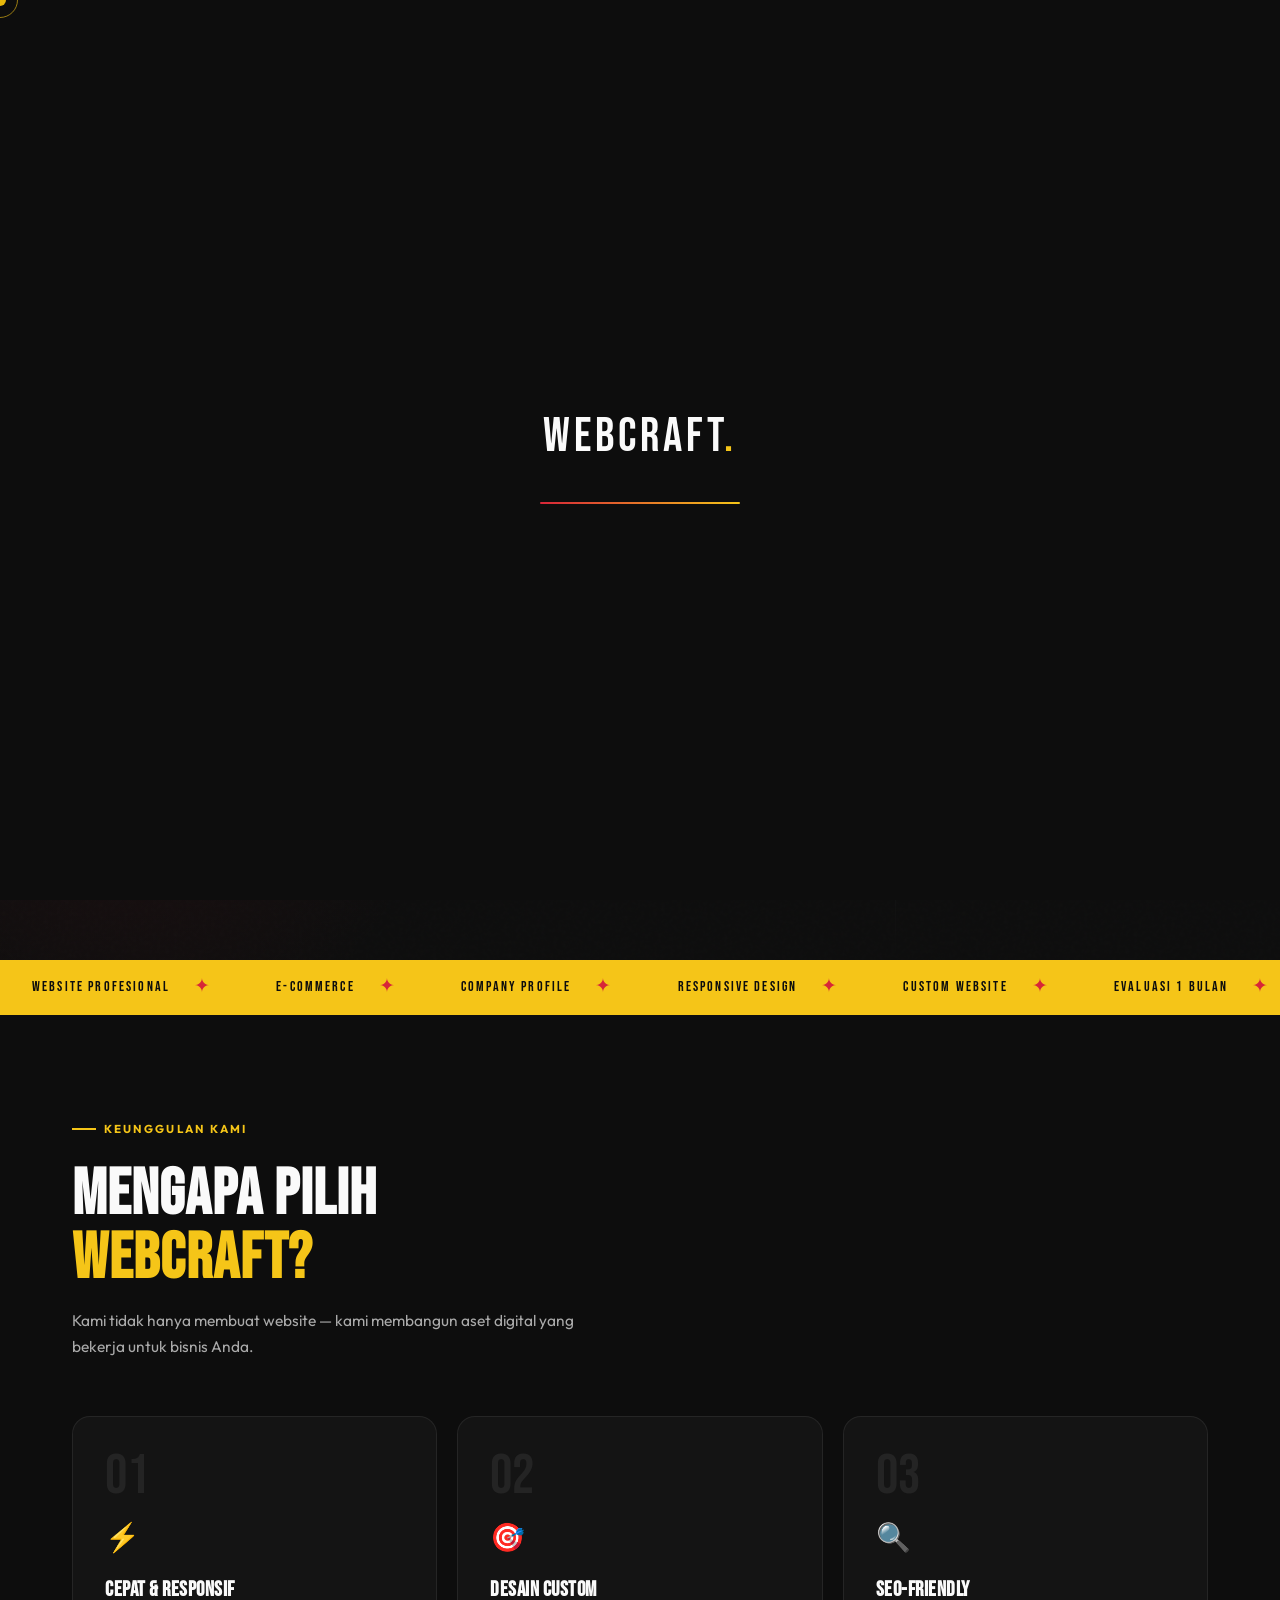
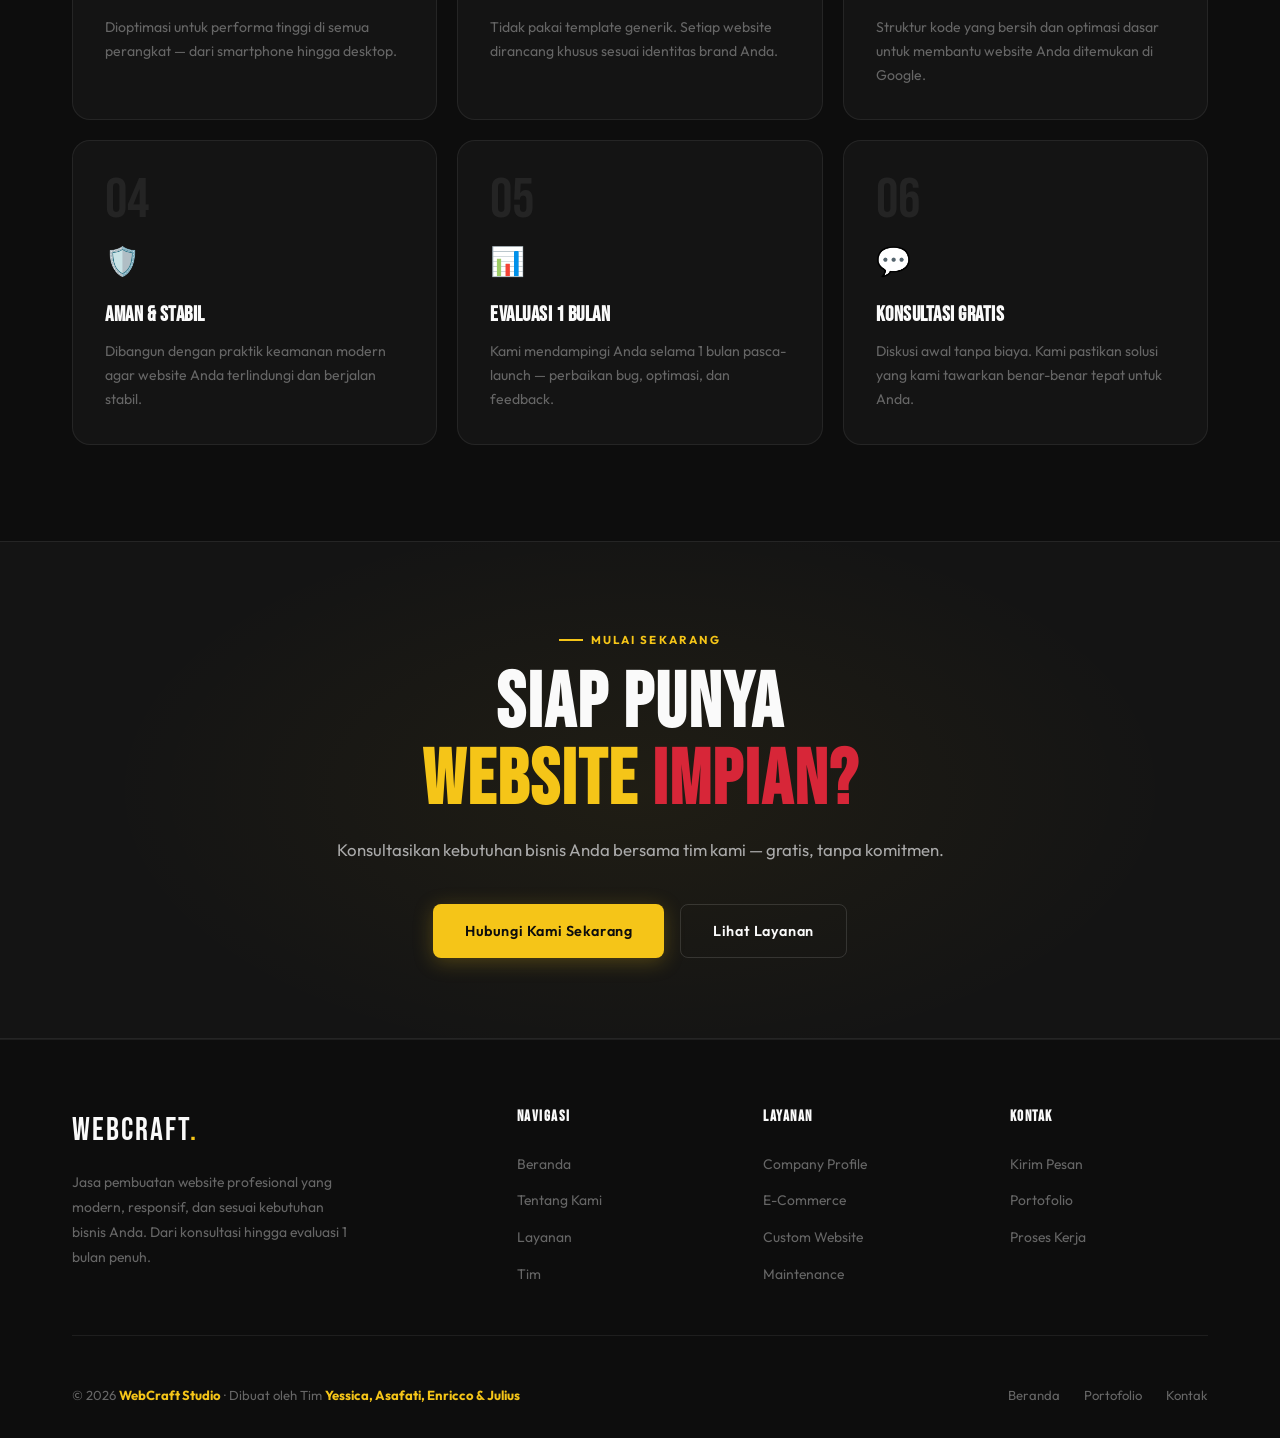
<file: index.html>
<!DOCTYPE html>
<html lang="id">
<head>
  <meta charset="UTF-8" />
  <meta name="viewport" content="width=device-width, initial-scale=1.0" />
  <meta name="description" content="WebCraft Studio – Jasa pembuatan website profesional: company profile, e-commerce, dan custom website untuk bisnis Anda." />
  <meta property="og:title" content="WebCraft Studio – Jasa Pembuatan Website Profesional" />
  <meta property="og:description" content="Website modern, responsif, dan sesuai kebutuhan bisnis Anda." />
  <title>WebCraft Studio – Jasa Pembuatan Website Profesional</title>
  <link rel="stylesheet" href="assets/css/style.css" />
  <link rel="preconnect" href="https://fonts.googleapis.com" />
  <link rel="preconnect" href="https://fonts.gstatic.com" crossorigin />
  <link href="https://fonts.googleapis.com/css2?family=Bebas+Neue&family=Outfit:wght@300;400;500;600;700&display=swap" rel="stylesheet" />
</head>
<body>

  <!-- ELEMENTS -->
  <div id="cursor"></div>
  <div id="cursor-ring"></div>
  <div id="progress-bar"></div>

  <!-- LOADER -->
  <div id="loader">
    <div class="loader-logo">WebCraft<span>.</span></div>
    <div class="loader-bar"><div class="loader-fill"></div></div>
  </div>

  <!-- BACK TO TOP -->
  <button id="back-to-top" aria-label="Kembali ke atas">↑</button>

  <!-- NAVBAR -->
  <nav class="navbar" id="navbar">
    <div class="nav-inner">
      <a href="index.html" class="nav-logo">WebCraft<span>.</span></a>
      <ul class="nav-menu">
        <li><a href="index.html" class="active">Beranda</a></li>
        <li><a href="about.html">Tentang</a></li>
        <li><a href="services.html">Layanan</a></li>
        <li><a href="portfolio.html">Portofolio</a></li>
        <li><a href="process.html">Proses</a></li>
        <li><a href="team.html">Tim</a></li>
        <li><a href="contact.html" class="nav-cta-btn">Hubungi Kami</a></li>
      </ul>
      <button class="hamburger" id="hamburger" aria-label="Menu"><span></span><span></span><span></span></button>
    </div>
  </nav>

  <!-- MOBILE NAV -->
  <div class="mobile-nav" id="mobileNav">
    <a href="index.html">Beranda</a>
    <a href="about.html">Tentang</a>
    <a href="services.html">Layanan</a>
    <a href="portfolio.html">Portofolio</a>
    <a href="process.html">Proses</a>
    <a href="team.html">Tim</a>
    <a href="contact.html">Hubungi Kami</a>
  </div>

  <!-- HERO -->
  <section class="hero">
    <div class="hero-bg">
      <div class="hero-bg-noise"></div>
      <div class="hero-bg-grad"></div>
      <div class="hero-bg-line"></div>
    </div>
    <div class="hero-inner">
      <div class="hero-content">
        <div class="hero-eyebrow">
          <span class="hero-eyebrow-dot"></span>
          Website Profesional & Modern
        </div>
        <h1 class="hero-title">
          JASA<br/>
          <span class="line-red">PEMBUATAN</span>
          <span class="line-gold">WEBSITE</span>
        </h1>
        <p class="hero-desc">
          Kami menyediakan layanan pembuatan website <strong>company profile</strong> dan <strong>e-commerce</strong>
          yang modern, responsif, dan dirancang sesuai kebutuhan bisnis Anda — dari konsultasi hingga evaluasi.
        </p>
        <div class="hero-btns">
          <a href="portfolio.html" class="btn btn-gold">Lihat Portofolio</a>
          <a href="contact.html" class="btn btn-outline">Konsultasi Gratis →</a>
        </div>
        <div class="hero-stats">
          <div>
            <div class="hero-stat-num"><span data-count="10">0</span>+</div>
            <div class="hero-stat-label">Proyek Selesai</div>
          </div>
          <div>
            <div class="hero-stat-num"><span data-count="100">0</span>%</div>
            <div class="hero-stat-label">Klien Puas</div>
          </div>
          <div>
            <div class="hero-stat-num">1</div>
            <div class="hero-stat-label">Bulan Evaluasi</div>
          </div>
        </div>
      </div>

      <div class="hero-visual">
        <div class="hero-vis-card">
          <div class="hvc-header">
            <div class="hvc-dots">
              <div class="hvc-dot"></div><div class="hvc-dot"></div><div class="hvc-dot"></div>
            </div>
            <div class="hvc-tag">LIVE PREVIEW</div>
          </div>
          <div class="hvc-lines">
            <div class="hvc-line"></div>
            <div class="hvc-line"></div>
            <div class="hvc-line"></div>
          </div>
          <div class="hvc-grid">
            <div class="hvc-box"></div>
            <div class="hvc-box"></div>
            <div class="hvc-box"></div>
          </div>
          <div class="hvc-btn-mock"></div>
        </div>
        <div class="hero-floating-badge">🔴 E-Commerce Ready</div>
        <div class="hero-floating-badge-2">⚡ Fast & Responsive</div>
      </div>
    </div>
  </section>

  <!-- TICKER -->
  <div class="ticker-wrap">
    <div class="ticker-inner">
      <span class="ticker-item">WEBSITE PROFESIONAL <span class="ticker-sep">✦</span></span>
      <span class="ticker-item">E-COMMERCE <span class="ticker-sep">✦</span></span>
      <span class="ticker-item">COMPANY PROFILE <span class="ticker-sep">✦</span></span>
      <span class="ticker-item">RESPONSIVE DESIGN <span class="ticker-sep">✦</span></span>
      <span class="ticker-item">CUSTOM WEBSITE <span class="ticker-sep">✦</span></span>
      <span class="ticker-item">EVALUASI 1 BULAN <span class="ticker-sep">✦</span></span>
      <span class="ticker-item">WEBCRAFT STUDIO <span class="ticker-sep">✦</span></span>
    </div>
  </div>

  <!-- FEATURES -->
  <section class="section">
    <div class="container">
      <div class="section-head reveal">
        <div class="section-label">Keunggulan Kami</div>
        <h2>Mengapa Pilih<br/><span class="accent-gold">WebCraft?</span></h2>
        <p>Kami tidak hanya membuat website — kami membangun aset digital yang bekerja untuk bisnis Anda.</p>
      </div>
      <div class="features-grid">
        <div class="feature-card reveal">
          <div class="feature-num">01</div>
          <div class="feature-icon">⚡</div>
          <h3>Cepat & Responsif</h3>
          <p>Dioptimasi untuk performa tinggi di semua perangkat — dari smartphone hingga desktop.</p>
        </div>
        <div class="feature-card reveal">
          <div class="feature-num">02</div>
          <div class="feature-icon">🎯</div>
          <h3>Desain Custom</h3>
          <p>Tidak pakai template generik. Setiap website dirancang khusus sesuai identitas brand Anda.</p>
        </div>
        <div class="feature-card reveal">
          <div class="feature-num">03</div>
          <div class="feature-icon">🔍</div>
          <h3>SEO-Friendly</h3>
          <p>Struktur kode yang bersih dan optimasi dasar untuk membantu website Anda ditemukan di Google.</p>
        </div>
        <div class="feature-card reveal">
          <div class="feature-num">04</div>
          <div class="feature-icon">🛡️</div>
          <h3>Aman & Stabil</h3>
          <p>Dibangun dengan praktik keamanan modern agar website Anda terlindungi dan berjalan stabil.</p>
        </div>
        <div class="feature-card reveal">
          <div class="feature-num">05</div>
          <div class="feature-icon">📊</div>
          <h3>Evaluasi 1 Bulan</h3>
          <p>Kami mendampingi Anda selama 1 bulan pasca-launch — perbaikan bug, optimasi, dan feedback.</p>
        </div>
        <div class="feature-card reveal">
          <div class="feature-num">06</div>
          <div class="feature-icon">💬</div>
          <h3>Konsultasi Gratis</h3>
          <p>Diskusi awal tanpa biaya. Kami pastikan solusi yang kami tawarkan benar-benar tepat untuk Anda.</p>
        </div>
      </div>
    </div>
  </section>

  <!-- CTA -->
  <section class="cta-section">
    <div class="container">
      <div class="cta-inner">
        <div class="section-label" style="justify-content:center;">Mulai Sekarang</div>
        <h2>SIAP PUNYA<br/><span class="accent-gold">WEBSITE</span> <span class="accent-red">IMPIAN?</span></h2>
        <p>Konsultasikan kebutuhan bisnis Anda bersama tim kami — gratis, tanpa komitmen.</p>
        <div class="cta-btns">
          <a href="contact.html" class="btn btn-gold">Hubungi Kami Sekarang</a>
          <a href="services.html" class="btn btn-outline">Lihat Layanan</a>
        </div>
      </div>
    </div>
  </section>

  <!-- FOOTER -->
  <footer class="footer">
    <div class="container">
      <div class="footer-grid">
        <div class="footer-brand">
          <div class="footer-brand-logo">WebCraft<span>.</span></div>
          <p>Jasa pembuatan website profesional yang modern, responsif, dan sesuai kebutuhan bisnis Anda. Dari konsultasi hingga evaluasi 1 bulan penuh.</p>
        </div>
        <div class="footer-col">
          <h4>Navigasi</h4>
          <ul>
            <li><a href="index.html">Beranda</a></li>
            <li><a href="about.html">Tentang Kami</a></li>
            <li><a href="services.html">Layanan</a></li>
            <li><a href="team.html">Tim</a></li>
          </ul>
        </div>
        <div class="footer-col">
          <h4>Layanan</h4>
          <ul>
            <li><a href="services.html">Company Profile</a></li>
            <li><a href="services.html">E-Commerce</a></li>
            <li><a href="services.html">Custom Website</a></li>
            <li><a href="services.html">Maintenance</a></li>
          </ul>
        </div>
        <div class="footer-col">
          <h4>Kontak</h4>
          <ul>
            <li><a href="contact.html">Kirim Pesan</a></li>
            <li><a href="portfolio.html">Portofolio</a></li>
            <li><a href="process.html">Proses Kerja</a></li>
          </ul>
        </div>
      </div>
      <div class="footer-bottom">
        <p>© 2026 <strong>WebCraft Studio</strong> · Dibuat oleh Tim <strong>Yessica, Asafati, Enricco & Julius</strong></p>
        <div class="footer-bottom-links">
          <a href="index.html">Beranda</a>
          <a href="portfolio.html">Portofolio</a>
          <a href="contact.html">Kontak</a>
        </div>
      </div>
    </div>
  </footer>

  <script src="assets/js/script.js"></script>
</body>
</html>
</file>
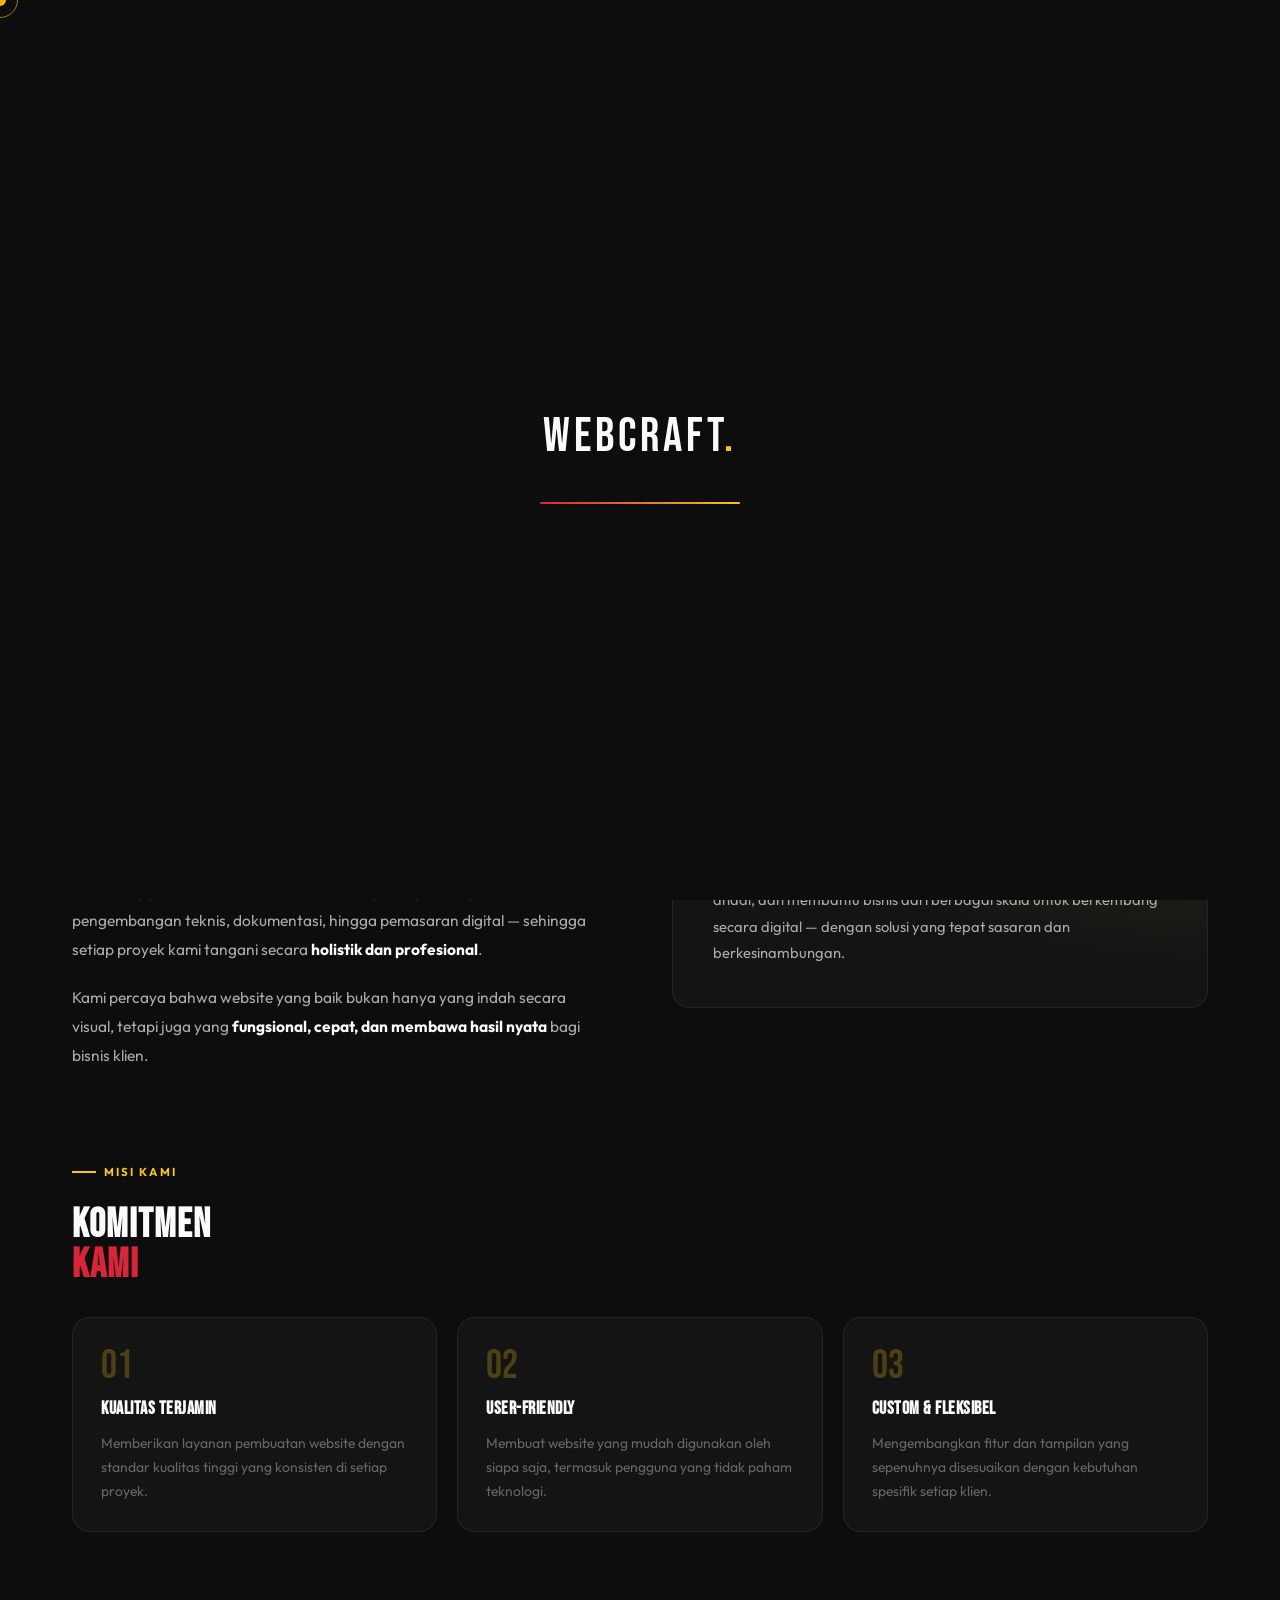
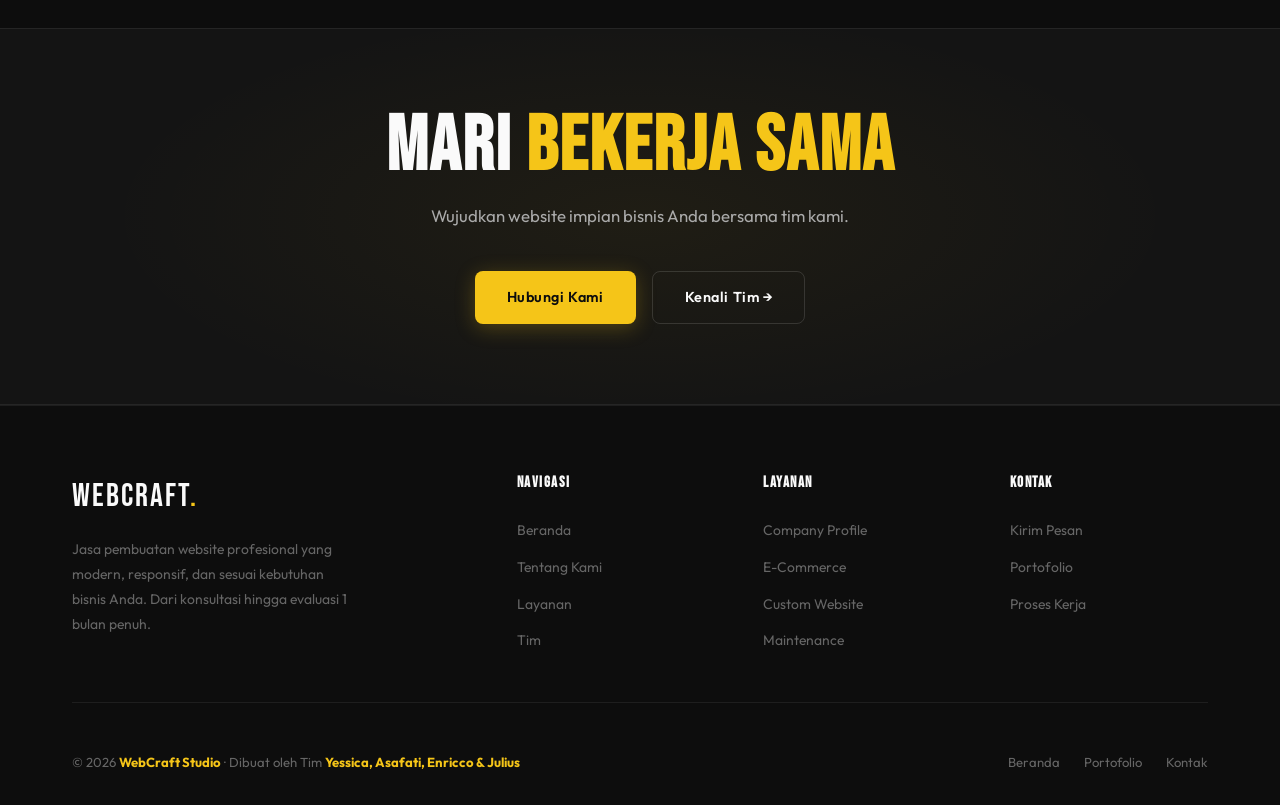
<file: about.html>
<!DOCTYPE html>
<html lang="id">
<head>
  <meta charset="UTF-8" />
  <meta name="viewport" content="width=device-width, initial-scale=1.0" />
  <meta name="description" content="Kenali tim WebCraft Studio dan visi misi kami dalam membangun website profesional." />
  <title>Tentang Kami – WebCraft Studio</title>
  <link rel="stylesheet" href="assets/css/style.css" />
  <link rel="preconnect" href="https://fonts.googleapis.com" />
  <link rel="preconnect" href="https://fonts.gstatic.com" crossorigin />
  <link href="https://fonts.googleapis.com/css2?family=Bebas+Neue&family=Outfit:wght@300;400;500;600;700&display=swap" rel="stylesheet" />
</head>
<body>
  <!-- ELEMENTS -->
  <div id="cursor"></div>
  <div id="cursor-ring"></div>
  <div id="progress-bar"></div>
  <!-- LOADER -->
  <div id="loader">
    <div class="loader-logo">WebCraft<span>.</span></div>
    <div class="loader-bar"><div class="loader-fill"></div></div>
  </div>
  <!-- BACK TO TOP -->
  <button id="back-to-top" aria-label="Kembali ke atas">↑</button>
  <!-- NAVBAR -->
  <nav class="navbar" id="navbar">
    <div class="nav-inner">
      <a href="index.html" class="nav-logo">WebCraft<span>.</span></a>
      <ul class="nav-menu">
        <li><a href="index.html" >Beranda</a></li>
        <li><a href="about.html" class="active">Tentang</a></li>
        <li><a href="services.html" >Layanan</a></li>
        <li><a href="portfolio.html" >Portofolio</a></li>
        <li><a href="process.html" >Proses</a></li>
        <li><a href="team.html" >Tim</a></li>
        <li><a href="contact.html" class="nav-cta-btn ">Hubungi Kami</a></li>
      </ul>
      <button class="hamburger" id="hamburger" aria-label="Menu"><span></span><span></span><span></span></button>
    </div>
  </nav>
  <!-- MOBILE NAV -->
  <div class="mobile-nav" id="mobileNav">
    <a href="index.html">Beranda</a>
    <a href="about.html">Tentang</a>
    <a href="services.html">Layanan</a>
    <a href="portfolio.html">Portofolio</a>
    <a href="process.html">Proses</a>
    <a href="team.html">Tim</a>
    <a href="contact.html">Hubungi Kami</a>
  </div>

  <section class="page-hero">
    <div class="container">
      <div class="page-hero-inner reveal">
        <div class="section-label">Tentang Kami</div>
        <h1>TIM DI BALIK<br/><span class="accent-gold">WEBCRAFT</span></h1>
        <p>Kami adalah tim pengembang website yang fokus pada pembuatan website sederhana hingga menengah — khususnya e-commerce — dengan dedikasi penuh di setiap proyeknya.</p>
      </div>
    </div>
  </section>

  <section class="section">
    <div class="container">
      <div class="about-grid">
        <div class="about-text reveal-left">
          <div class="section-label">Latar Belakang</div>
          <h2 style="font-family:var(--font-display);font-size:2.5rem;letter-spacing:1px;line-height:1;margin-bottom:1.5rem;">SIAPA<br/><span class="accent-gold">KAMI?</span></h2>
          <p>Website ini lahir sebagai bagian dari <strong>proyek pengembangan sistem e-commerce</strong> yang kami kerjakan bersama. Kami memahami betapa pentingnya kehadiran digital bagi bisnis modern.</p>
          <p>Setiap anggota tim membawa keahlian yang saling melengkapi — dari pengembangan teknis, dokumentasi, hingga pemasaran digital — sehingga setiap proyek kami tangani secara <strong>holistik dan profesional</strong>.</p>
          <p>Kami percaya bahwa website yang baik bukan hanya yang indah secara visual, tetapi juga yang <strong>fungsional, cepat, dan membawa hasil nyata</strong> bagi bisnis klien.</p>
        </div>
        <div class="vision-box reveal-right">
          <div class="section-label">Visi</div>
          <h3>MENJADI MITRA DIGITAL TERPERCAYA</h3>
          <p>Kami berkomitmen menjadi penyedia jasa website yang kreatif, andal, dan membantu bisnis dari berbagai skala untuk berkembang secara digital — dengan solusi yang tepat sasaran dan berkesinambungan.</p>
        </div>
      </div>

      <div class="section-head reveal" style="margin-bottom:2rem;">
        <div class="section-label">Misi Kami</div>
        <h2 style="font-family:var(--font-display);font-size:2.5rem;letter-spacing:1px;line-height:1;">KOMITMEN<br/><span class="accent-red">KAMI</span></h2>
      </div>
      <div class="mission-grid">
        <div class="mission-card reveal">
          <div class="mission-num">01</div>
          <h3>KUALITAS TERJAMIN</h3>
          <p>Memberikan layanan pembuatan website dengan standar kualitas tinggi yang konsisten di setiap proyek.</p>
        </div>
        <div class="mission-card reveal">
          <div class="mission-num">02</div>
          <h3>USER-FRIENDLY</h3>
          <p>Membuat website yang mudah digunakan oleh siapa saja, termasuk pengguna yang tidak paham teknologi.</p>
        </div>
        <div class="mission-card reveal">
          <div class="mission-num">03</div>
          <h3>CUSTOM & FLEKSIBEL</h3>
          <p>Mengembangkan fitur dan tampilan yang sepenuhnya disesuaikan dengan kebutuhan spesifik setiap klien.</p>
        </div>
      </div>
    </div>
  </section>

  <section class="cta-section">
    <div class="container">
      <div class="cta-inner">
        <h2>MARI <span class="accent-gold">BEKERJA SAMA</span></h2>
        <p>Wujudkan website impian bisnis Anda bersama tim kami.</p>
        <div class="cta-btns">
          <a href="contact.html" class="btn btn-gold">Hubungi Kami</a>
          <a href="team.html" class="btn btn-outline">Kenali Tim →</a>
        </div>
      </div>
    </div>
  </section>

  <footer class="footer">
    <div class="container">
      <div class="footer-grid">
        <div class="footer-brand">
          <div class="footer-brand-logo">WebCraft<span>.</span></div>
          <p>Jasa pembuatan website profesional yang modern, responsif, dan sesuai kebutuhan bisnis Anda. Dari konsultasi hingga evaluasi 1 bulan penuh.</p>
        </div>
        <div class="footer-col">
          <h4>Navigasi</h4>
          <ul>
            <li><a href="index.html">Beranda</a></li>
            <li><a href="about.html">Tentang Kami</a></li>
            <li><a href="services.html">Layanan</a></li>
            <li><a href="team.html">Tim</a></li>
          </ul>
        </div>
        <div class="footer-col">
          <h4>Layanan</h4>
          <ul>
            <li><a href="services.html">Company Profile</a></li>
            <li><a href="services.html">E-Commerce</a></li>
            <li><a href="services.html">Custom Website</a></li>
            <li><a href="services.html">Maintenance</a></li>
          </ul>
        </div>
        <div class="footer-col">
          <h4>Kontak</h4>
          <ul>
            <li><a href="contact.html">Kirim Pesan</a></li>
            <li><a href="portfolio.html">Portofolio</a></li>
            <li><a href="process.html">Proses Kerja</a></li>
          </ul>
        </div>
      </div>
      <div class="footer-bottom">
        <p>© 2026 <strong>WebCraft Studio</strong> · Dibuat oleh Tim <strong>Yessica, Asafati, Enricco &amp; Julius</strong></p>
        <div class="footer-bottom-links">
          <a href="index.html">Beranda</a>
          <a href="portfolio.html">Portofolio</a>
          <a href="contact.html">Kontak</a>
        </div>
      </div>
    </div>
  </footer>
  <script src="assets/js/script.js"></script>
</body>
</html>
</file>
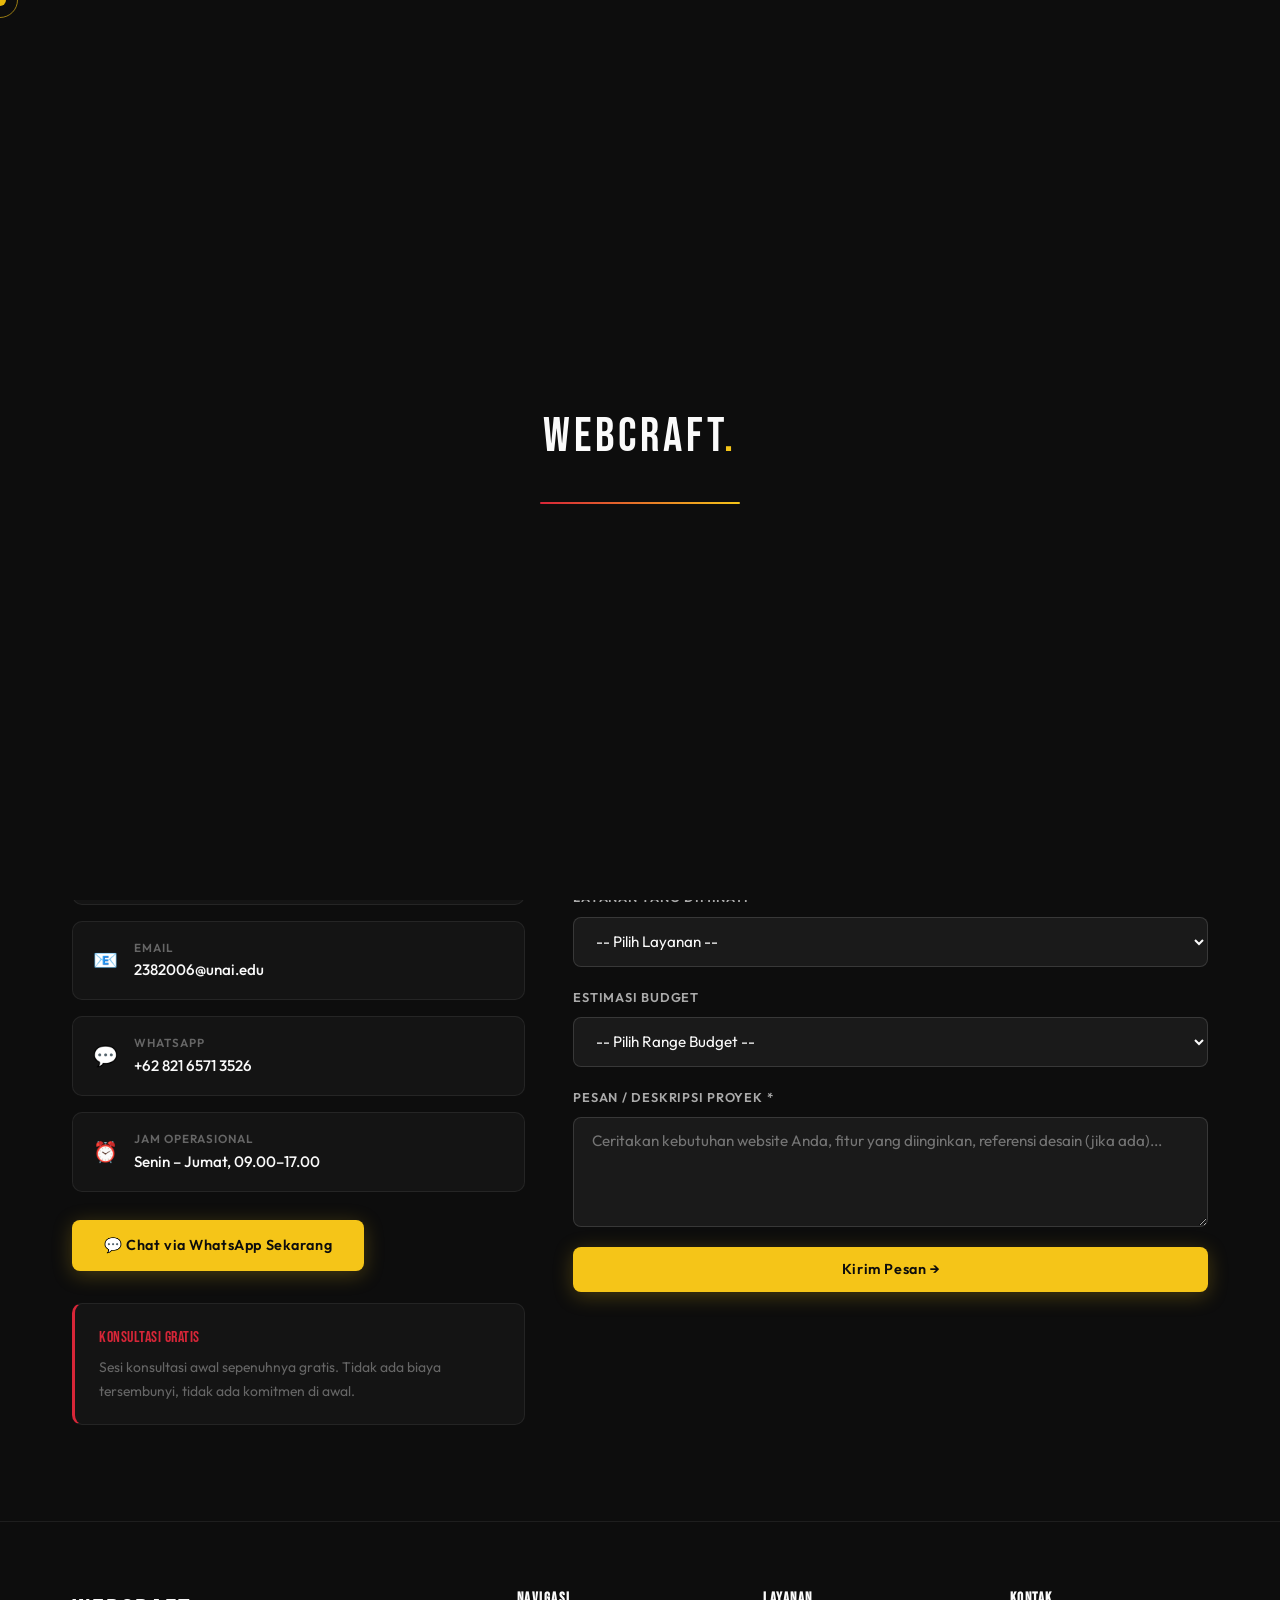
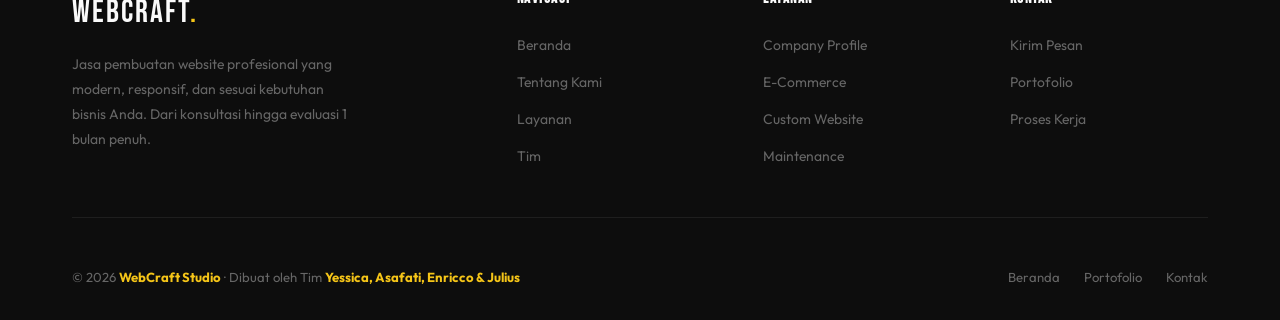
<file: contact.html>
<!doctype html>
<html lang="id">
  <head>
    <meta charset="UTF-8" />
    <meta name="viewport" content="width=device-width, initial-scale=1.0" />
    <meta
      name="description"
      content="Hubungi WebCraft Studio untuk konsultasi gratis pembuatan website profesional."
    />
    <title>Hubungi Kami – WebCraft Studio</title>
    <link rel="stylesheet" href="assets/css/style.css" />
    <link rel="preconnect" href="https://fonts.googleapis.com" />
    <link rel="preconnect" href="https://fonts.gstatic.com" crossorigin />
    <link
      href="https://fonts.googleapis.com/css2?family=Bebas+Neue&family=Outfit:wght@300;400;500;600;700&display=swap"
      rel="stylesheet"
    />
  </head>
  <body>
    <div id="cursor"></div>
    <div id="cursor-ring"></div>
    <div id="progress-bar"></div>
    <div id="loader">
      <div class="loader-logo">WebCraft<span>.</span></div>
      <div class="loader-bar"><div class="loader-fill"></div></div>
    </div>
    <button id="back-to-top" aria-label="Kembali ke atas">↑</button>

    <nav class="navbar" id="navbar">
      <div class="nav-inner">
        <a href="index.html" class="nav-logo">WebCraft<span>.</span></a>
        <ul class="nav-menu">
          <li><a href="index.html">Beranda</a></li>
          <li><a href="about.html">Tentang</a></li>
          <li><a href="services.html">Layanan</a></li>
          <li><a href="portfolio.html">Portofolio</a></li>
          <li><a href="process.html">Proses</a></li>
          <li><a href="team.html">Tim</a></li>
          <li>
            <a href="contact.html" class="nav-cta-btn active">Hubungi Kami</a>
          </li>
        </ul>
        <button class="hamburger" id="hamburger" aria-label="Menu">
          <span></span><span></span><span></span>
        </button>
      </div>
    </nav>
    <div class="mobile-nav" id="mobileNav">
      <a href="index.html">Beranda</a>
      <a href="about.html">Tentang</a>
      <a href="services.html">Layanan</a>
      <a href="portfolio.html">Portofolio</a>
      <a href="process.html">Proses</a>
      <a href="team.html">Tim</a>
      <a href="contact.html">Hubungi Kami</a>
    </div>

    <section class="page-hero">
      <div class="container">
        <div class="page-hero-inner reveal">
          <div class="section-label">Hubungi Kami</div>
          <h1>
            MARI <span class="accent-gold">DISKUSI</span><br />PROYEK ANDA
          </h1>
          <p>
            Konsultasi pertama gratis dan tanpa komitmen. Kami siap membantu
            mewujudkan website impian bisnis Anda.
          </p>
        </div>
      </div>
    </section>

    <section class="section">
      <div class="container">
        <div class="contact-grid">
          <!-- INFO -->
          <div class="contact-info reveal-left">
            <h2>INFORMASI<br /><span class="accent-gold">KONTAK</span></h2>
            <p>
              Jangan ragu untuk menghubungi kami melalui salah satu kanal
              berikut. Kami merespons dalam 1×24 jam.
            </p>

            <div class="contact-items">
              <div class="contact-item">
                <div class="contact-item-icon">👥</div>
                <div>
                  <div class="contact-item-label">Tim</div>
                  <div class="contact-item-val">WebCraft Studio</div>
                </div>
              </div>
              <div class="contact-item">
                <div class="contact-item-icon">📧</div>
                <div>
                  <div class="contact-item-label">Email</div>
                  <div class="contact-item-val">2382006@unai.edu</div>
                </div>
              </div>
              <div class="contact-item">
                <div class="contact-item-icon">💬</div>
                <div>
                  <div class="contact-item-label">WhatsApp</div>
                  <div class="contact-item-val">+62 821 6571 3526</div>
                </div>
              </div>
              <div class="contact-item">
                <div class="contact-item-icon">⏰</div>
                <div>
                  <div class="contact-item-label">Jam Operasional</div>
                  <div class="contact-item-val">Senin – Jumat, 09.00–17.00</div>
                </div>
              </div>
            </div>

            <a
              href="https://wa.me/6282165713526?text=Halo%20WebCraft%20Studio%2C%20saya%20ingin%20konsultasi%20pembuatan%20website."
              class="btn btn-gold"
              target="_blank"
              rel="noopener"
            >
              💬 Chat via WhatsApp Sekarang
            </a>

            <div
              style="
                margin-top: 2rem;
                padding: 1.25rem 1.5rem;
                background: var(--black-2);
                border: 1px solid var(--border);
                border-left: 3px solid var(--red);
                border-radius: var(--r);
              "
            >
              <div
                style="
                  font-family: var(--font-display);
                  letter-spacing: 0.5px;
                  margin-bottom: 0.3rem;
                  color: var(--red);
                "
              >
                KONSULTASI GRATIS
              </div>
              <p style="color: var(--gray-3); font-size: 0.87rem">
                Sesi konsultasi awal sepenuhnya gratis. Tidak ada biaya
                tersembunyi, tidak ada komitmen di awal.
              </p>
            </div>
          </div>

          <!-- FORM -->
          <form
            id="contactForm"
            action="https://formspree.io/f/xeevrnvk"
            method="POST"
          >
            <div class="form-group">
              <label for="name">Nama Lengkap *</label>
              <input
                type="text"
                id="name"
                name="name"
                placeholder="Masukkan nama lengkap Anda..."
                autocomplete="name"
              />
              <div class="form-error" id="err-name">
                Nama tidak boleh kosong.
              </div>
            </div>

            <div class="form-group">
              <label for="email">Email *</label>
              <input
                type="email"
                id="email"
                name="email"
                placeholder="email@perusahaan.com"
                autocomplete="email"
              />
              <div class="form-error" id="err-email">
                Masukkan alamat email yang valid.
              </div>
            </div>

            <div class="form-group">
              <label for="phone">Nomor WhatsApp</label>
              <input
                type="tel"
                id="phone"
                name="phone"
                placeholder="+62 8xx xxxx xxxx"
                autocomplete="tel"
              />
            </div>

            <div class="form-group">
              <label for="service">Layanan yang Diminati</label>
              <select id="service" name="service">
                <option value="">-- Pilih Layanan --</option>
                <option value="company">Website Company Profile</option>
                <option value="ecommerce">Website E-Commerce</option>
                <option value="custom">Website Custom</option>
                <option value="maintenance">Maintenance Website</option>
                <option value="other">Lainnya / Belum Tahu</option>
              </select>
            </div>

            <div class="form-group">
              <label for="budget">Estimasi Budget</label>
              <select id="budget" name="budget">
                <option value="">-- Pilih Range Budget --</option>
                <option>Di bawah Rp 1 juta</option>
                <option>Rp 1 – 3 juta</option>
                <option>Rp 3 – 5 juta</option>
                <option>Di atas Rp 5 juta</option>
                <option>Belum tahu / minta saran</option>
              </select>
            </div>

            <div class="form-group">
              <label for="message">Pesan / Deskripsi Proyek *</label>
              <textarea
                id="message"
                name="message"
                rows="4"
                placeholder="Ceritakan kebutuhan website Anda, fitur yang diinginkan, referensi desain (jika ada)..."
              ></textarea>
              <div class="form-error" id="err-message">
                Pesan tidak boleh kosong.
              </div>
            </div>

            <!-- kirim ke email -->
            <input type="hidden" name="_replyto" value="2382006@unai.edu" />

            <button
              type="button"
              class="btn btn-gold"
              id="submitBtn"
              onclick="submitForm()"
              style="width: 100%; justify-content: center"
            >
              Kirim Pesan →
            </button>
          </form>
        </div>
      </div>
    </section>

    <footer class="footer">
      <div class="container">
        <div class="footer-grid">
          <div class="footer-brand">
            <div class="footer-brand-logo">WebCraft<span>.</span></div>
            <p>
              Jasa pembuatan website profesional yang modern, responsif, dan
              sesuai kebutuhan bisnis Anda. Dari konsultasi hingga evaluasi 1
              bulan penuh.
            </p>
          </div>
          <div class="footer-col">
            <h4>Navigasi</h4>
            <ul>
              <li><a href="index.html">Beranda</a></li>
              <li><a href="about.html">Tentang Kami</a></li>
              <li><a href="services.html">Layanan</a></li>
              <li><a href="team.html">Tim</a></li>
            </ul>
          </div>
          <div class="footer-col">
            <h4>Layanan</h4>
            <ul>
              <li><a href="services.html">Company Profile</a></li>
              <li><a href="services.html">E-Commerce</a></li>
              <li><a href="services.html">Custom Website</a></li>
              <li><a href="services.html">Maintenance</a></li>
            </ul>
          </div>
          <div class="footer-col">
            <h4>Kontak</h4>
            <ul>
              <li><a href="contact.html">Kirim Pesan</a></li>
              <li><a href="portfolio.html">Portofolio</a></li>
              <li><a href="process.html">Proses Kerja</a></li>
            </ul>
          </div>
        </div>
        <div class="footer-bottom">
          <p>
            © 2026 <strong>WebCraft Studio</strong> · Dibuat oleh Tim
            <strong>Yessica, Asafati, Enricco &amp; Julius</strong>
          </p>
          <div class="footer-bottom-links">
            <a href="index.html">Beranda</a>
            <a href="portfolio.html">Portofolio</a>
            <a href="contact.html">Kontak</a>
          </div>
        </div>
      </div>
    </footer>

    <script src="assets/js/script.js"></script>
  </body>
</html>
</file>
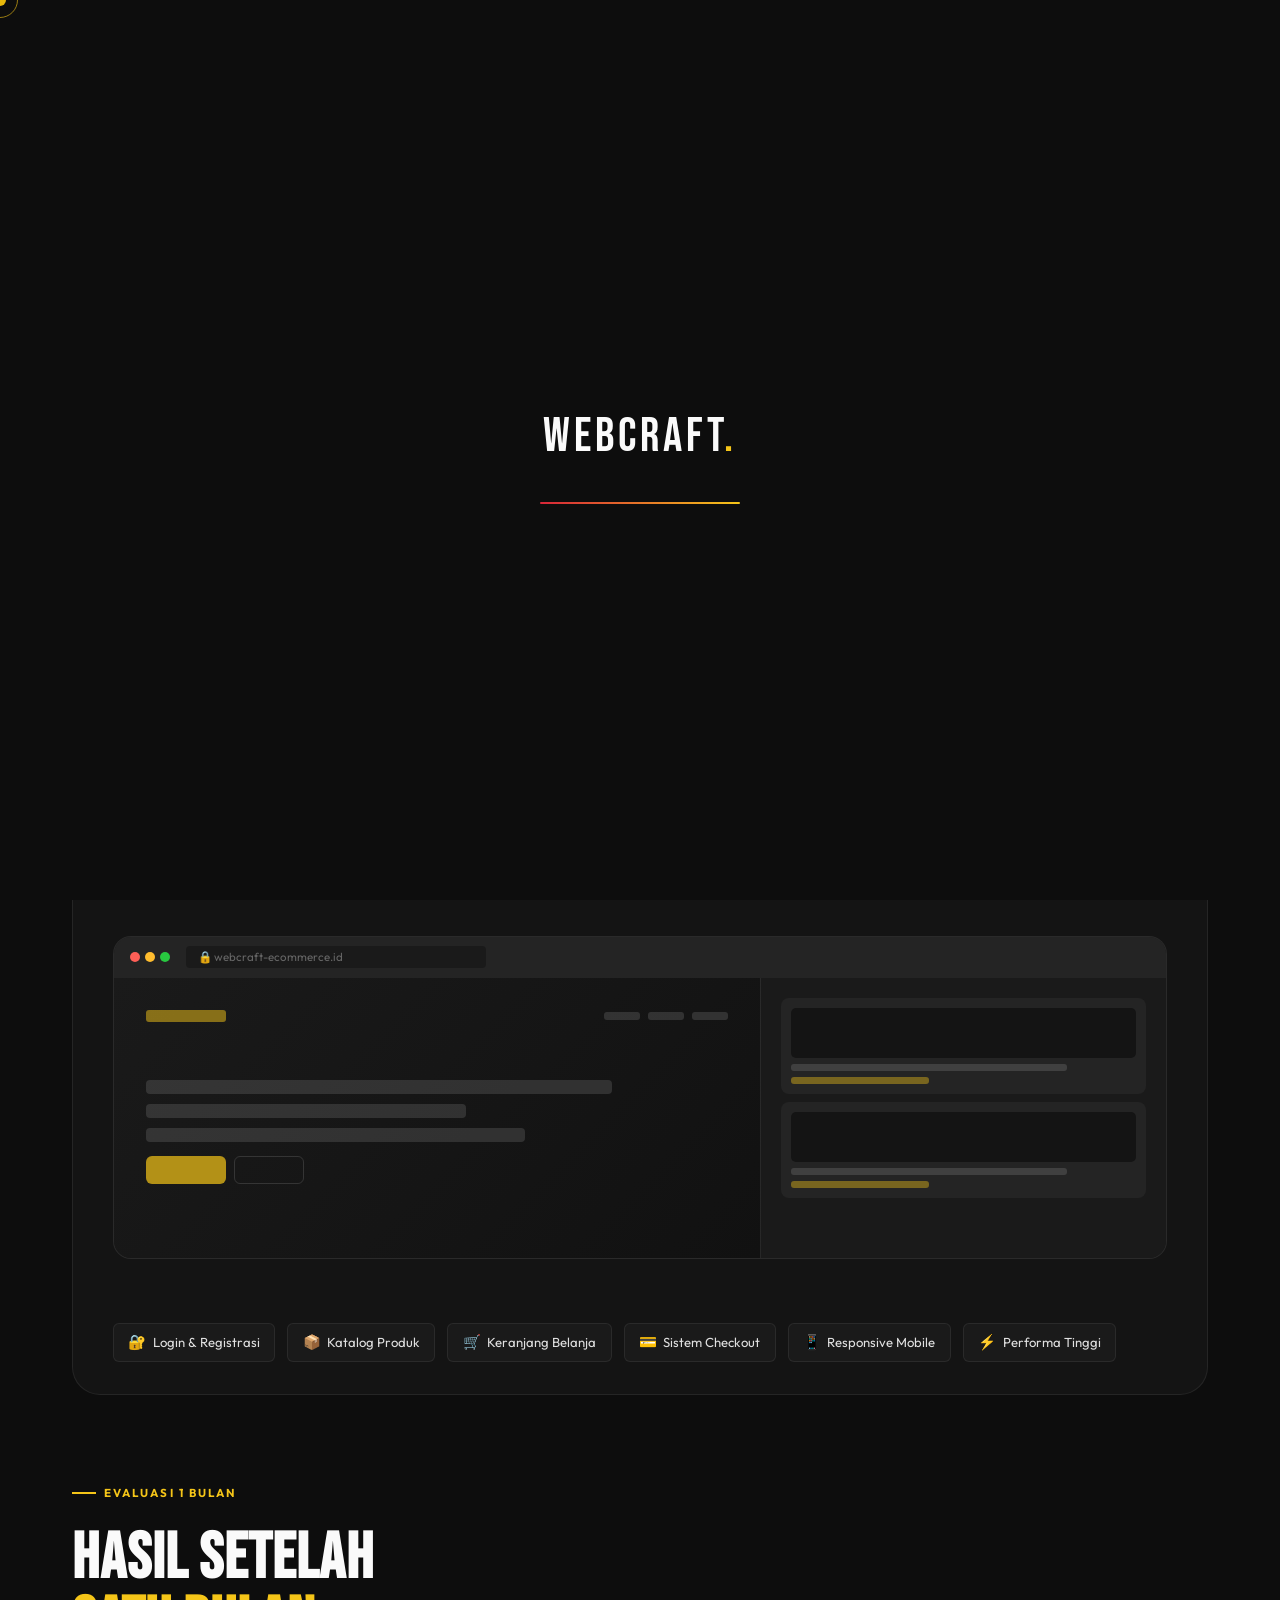
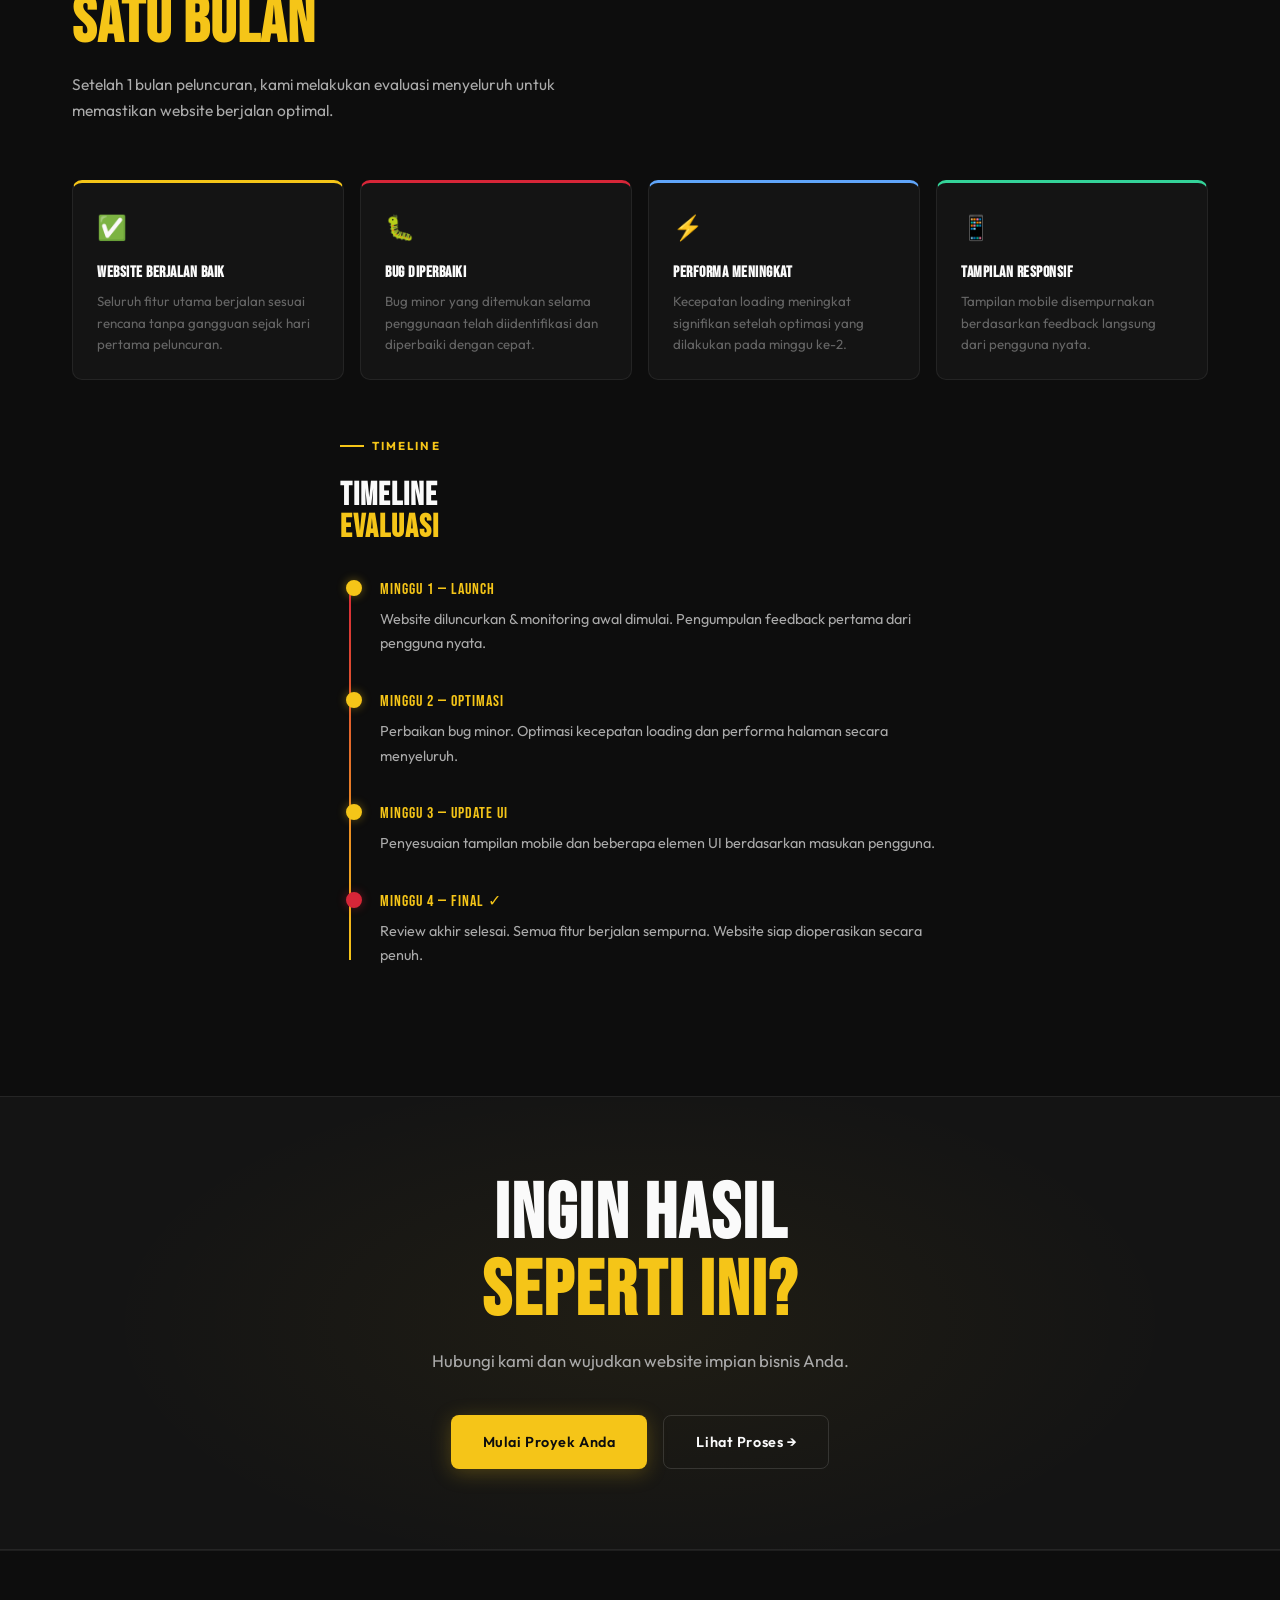
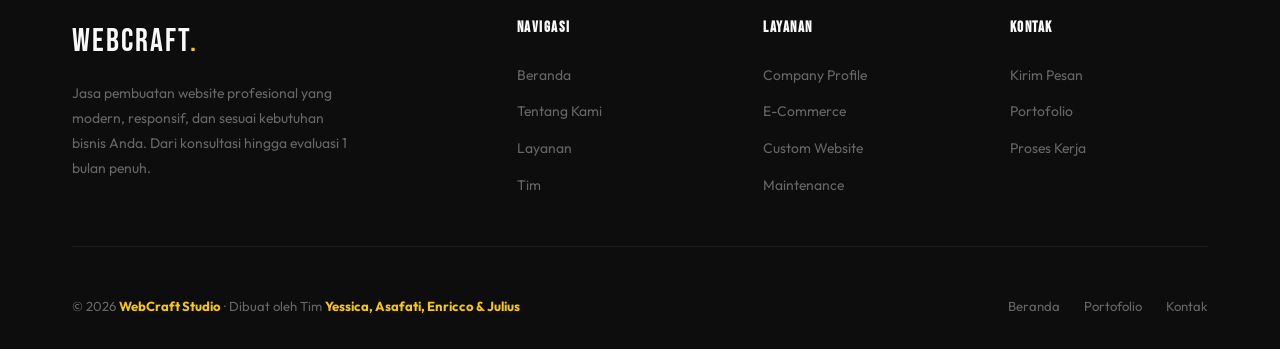
<file: portfolio.html>
<!DOCTYPE html>
<html lang="id">
<head>
  <meta charset="UTF-8" />
  <meta name="viewport" content="width=device-width, initial-scale=1.0" />
  <meta name="description" content="Lihat proyek e-commerce yang telah kami selesaikan beserta evaluasi 1 bulan penggunaan." />
  <title>Portofolio – WebCraft Studio</title>
  <link rel="stylesheet" href="assets/css/style.css" />
  <link rel="preconnect" href="https://fonts.googleapis.com" />
  <link rel="preconnect" href="https://fonts.gstatic.com" crossorigin />
  <link href="https://fonts.googleapis.com/css2?family=Bebas+Neue&family=Outfit:wght@300;400;500;600;700&display=swap" rel="stylesheet" />
</head>
<body>
  <!-- ELEMENTS -->
  <div id="cursor"></div>
  <div id="cursor-ring"></div>
  <div id="progress-bar"></div>
  <!-- LOADER -->
  <div id="loader">
    <div class="loader-logo">WebCraft<span>.</span></div>
    <div class="loader-bar"><div class="loader-fill"></div></div>
  </div>
  <!-- BACK TO TOP -->
  <button id="back-to-top" aria-label="Kembali ke atas">↑</button>
  <!-- NAVBAR -->
  <nav class="navbar" id="navbar">
    <div class="nav-inner">
      <a href="index.html" class="nav-logo">WebCraft<span>.</span></a>
      <ul class="nav-menu">
        <li><a href="index.html" >Beranda</a></li>
        <li><a href="about.html" >Tentang</a></li>
        <li><a href="services.html" >Layanan</a></li>
        <li><a href="portfolio.html" class="active">Portofolio</a></li>
        <li><a href="process.html" >Proses</a></li>
        <li><a href="team.html" >Tim</a></li>
        <li><a href="contact.html" class="nav-cta-btn ">Hubungi Kami</a></li>
      </ul>
      <button class="hamburger" id="hamburger" aria-label="Menu"><span></span><span></span><span></span></button>
    </div>
  </nav>
  <!-- MOBILE NAV -->
  <div class="mobile-nav" id="mobileNav">
    <a href="index.html">Beranda</a>
    <a href="about.html">Tentang</a>
    <a href="services.html">Layanan</a>
    <a href="portfolio.html">Portofolio</a>
    <a href="process.html">Proses</a>
    <a href="team.html">Tim</a>
    <a href="contact.html">Hubungi Kami</a>
  </div>

  <section class="page-hero">
    <div class="container">
      <div class="page-hero-inner reveal">
        <div class="section-label">Portofolio</div>
        <h1>PROYEK YANG<br/><span class="accent-gold">TELAH KAMI</span><br/><span class="accent-red">SELESAIKAN</span></h1>
        <p>Hasil kerja nyata — website yang dibangun, diluncurkan, dan dievaluasi hingga berjalan sempurna.</p>
      </div>
    </div>
  </section>

  <section class="section">
    <div class="container">

      <div class="portfolio-featured reveal">
        <div class="pf-header">
          <div>
            <div class="pf-badge">E-COMMERCE</div>
            <h2>WEBSITE E-COMMERCE</h2>
            <p>Website toko online yang dibangun untuk membantu pelanggan menjual produk secara digital — dengan tampilan modern dan alur pembelian yang intuitif.</p>
          </div>
        </div>

        <div class="pf-mockup">
          <div class="pf-browser-bar">
            <div class="pf-dots">
              <div class="pf-dot"></div>
              <div class="pf-dot"></div>
              <div class="pf-dot"></div>
            </div>
            <div class="pf-url">🔒 webcraft-ecommerce.id</div>
          </div>
          <div class="pf-screen">
            <div class="pf-screen-main">
              <div class="pf-nav-mock">
                <div class="pf-nav-logo"></div>
                <div class="pf-nav-links"><span></span><span></span><span></span></div>
              </div>
              <div class="pf-hero-block">
                <div class="pf-hl w80"></div>
                <div class="pf-hl w55"></div>
                <div class="pf-hl w65"></div>
                <div class="pf-cta-mock">
                  <div class="pf-cta-btn gold"></div>
                  <div class="pf-cta-btn outline"></div>
                </div>
              </div>
            </div>
            <div class="pf-screen-side">
              <div class="pf-product-card">
                <div class="pf-prod-img"></div>
                <div class="pf-prod-name"></div>
                <div class="pf-prod-price"></div>
              </div>
              <div class="pf-product-card">
                <div class="pf-prod-img"></div>
                <div class="pf-prod-name"></div>
                <div class="pf-prod-price"></div>
              </div>
            </div>
          </div>
        </div>

        <div class="pf-features">
          <div class="pf-feat"><span class="pf-feat-icon">🔐</span> Login & Registrasi</div>
          <div class="pf-feat"><span class="pf-feat-icon">📦</span> Katalog Produk</div>
          <div class="pf-feat"><span class="pf-feat-icon">🛒</span> Keranjang Belanja</div>
          <div class="pf-feat"><span class="pf-feat-icon">💳</span> Sistem Checkout</div>
          <div class="pf-feat"><span class="pf-feat-icon">📱</span> Responsive Mobile</div>
          <div class="pf-feat"><span class="pf-feat-icon">⚡</span> Performa Tinggi</div>
        </div>
      </div>

      <!-- EVALUASI 1 BULAN -->
      <div style="margin-top:5rem;">
        <div class="section-head reveal">
          <div class="section-label">Evaluasi 1 Bulan</div>
          <h2>HASIL SETELAH<br/><span class="accent-gold">SATU BULAN</span></h2>
          <p>Setelah 1 bulan peluncuran, kami melakukan evaluasi menyeluruh untuk memastikan website berjalan optimal.</p>
        </div>

        <div class="eval-cards">
          <div class="eval-card c1 reveal">
            <div class="eval-icon">✅</div>
            <h3>WEBSITE BERJALAN BAIK</h3>
            <p>Seluruh fitur utama berjalan sesuai rencana tanpa gangguan sejak hari pertama peluncuran.</p>
          </div>
          <div class="eval-card c2 reveal">
            <div class="eval-icon">🐛</div>
            <h3>BUG DIPERBAIKI</h3>
            <p>Bug minor yang ditemukan selama penggunaan telah diidentifikasi dan diperbaiki dengan cepat.</p>
          </div>
          <div class="eval-card c3 reveal">
            <div class="eval-icon">⚡</div>
            <h3>PERFORMA MENINGKAT</h3>
            <p>Kecepatan loading meningkat signifikan setelah optimasi yang dilakukan pada minggu ke-2.</p>
          </div>
          <div class="eval-card c4 reveal">
            <div class="eval-icon">📱</div>
            <h3>TAMPILAN RESPONSIF</h3>
            <p>Tampilan mobile disempurnakan berdasarkan feedback langsung dari pengguna nyata.</p>
          </div>
        </div>

        <div class="reveal" style="max-width:600px;margin:0 auto;">
          <div class="section-head" style="margin-bottom:2rem;">
            <div class="section-label">Timeline</div>
            <h2 style="font-family:var(--font-display);font-size:2rem;letter-spacing:1px;">TIMELINE<br/><span class="accent-gold">EVALUASI</span></h2>
          </div>
          <div class="timeline">
            <div class="tl-item">
              <div class="tl-dot done"></div>
              <div>
                <div class="tl-week">MINGGU 1 — LAUNCH</div>
                <p>Website diluncurkan & monitoring awal dimulai. Pengumpulan feedback pertama dari pengguna nyata.</p>
              </div>
            </div>
            <div class="tl-item">
              <div class="tl-dot done"></div>
              <div>
                <div class="tl-week">MINGGU 2 — OPTIMASI</div>
                <p>Perbaikan bug minor. Optimasi kecepatan loading dan performa halaman secara menyeluruh.</p>
              </div>
            </div>
            <div class="tl-item">
              <div class="tl-dot done"></div>
              <div>
                <div class="tl-week">MINGGU 3 — UPDATE UI</div>
                <p>Penyesuaian tampilan mobile dan beberapa elemen UI berdasarkan masukan pengguna.</p>
              </div>
            </div>
            <div class="tl-item">
              <div class="tl-dot final"></div>
              <div>
                <div class="tl-week">MINGGU 4 — FINAL ✓</div>
                <p>Review akhir selesai. Semua fitur berjalan sempurna. Website siap dioperasikan secara penuh.</p>
              </div>
            </div>
          </div>
        </div>
      </div>

    </div>
  </section>

  <section class="cta-section">
    <div class="container">
      <div class="cta-inner">
        <h2>INGIN HASIL<br/><span class="accent-gold">SEPERTI INI?</span></h2>
        <p>Hubungi kami dan wujudkan website impian bisnis Anda.</p>
        <div class="cta-btns">
          <a href="contact.html" class="btn btn-gold">Mulai Proyek Anda</a>
          <a href="process.html" class="btn btn-outline">Lihat Proses →</a>
        </div>
      </div>
    </div>
  </section>

  <footer class="footer">
    <div class="container">
      <div class="footer-grid">
        <div class="footer-brand">
          <div class="footer-brand-logo">WebCraft<span>.</span></div>
          <p>Jasa pembuatan website profesional yang modern, responsif, dan sesuai kebutuhan bisnis Anda. Dari konsultasi hingga evaluasi 1 bulan penuh.</p>
        </div>
        <div class="footer-col">
          <h4>Navigasi</h4>
          <ul>
            <li><a href="index.html">Beranda</a></li>
            <li><a href="about.html">Tentang Kami</a></li>
            <li><a href="services.html">Layanan</a></li>
            <li><a href="team.html">Tim</a></li>
          </ul>
        </div>
        <div class="footer-col">
          <h4>Layanan</h4>
          <ul>
            <li><a href="services.html">Company Profile</a></li>
            <li><a href="services.html">E-Commerce</a></li>
            <li><a href="services.html">Custom Website</a></li>
            <li><a href="services.html">Maintenance</a></li>
          </ul>
        </div>
        <div class="footer-col">
          <h4>Kontak</h4>
          <ul>
            <li><a href="contact.html">Kirim Pesan</a></li>
            <li><a href="portfolio.html">Portofolio</a></li>
            <li><a href="process.html">Proses Kerja</a></li>
          </ul>
        </div>
      </div>
      <div class="footer-bottom">
        <p>© 2026 <strong>WebCraft Studio</strong> · Dibuat oleh Tim <strong>Yessica, Asafati, Enricco &amp; Julius</strong></p>
        <div class="footer-bottom-links">
          <a href="index.html">Beranda</a>
          <a href="portfolio.html">Portofolio</a>
          <a href="contact.html">Kontak</a>
        </div>
      </div>
    </div>
  </footer>
  <script src="assets/js/script.js"></script>
</body>
</html>
</file>
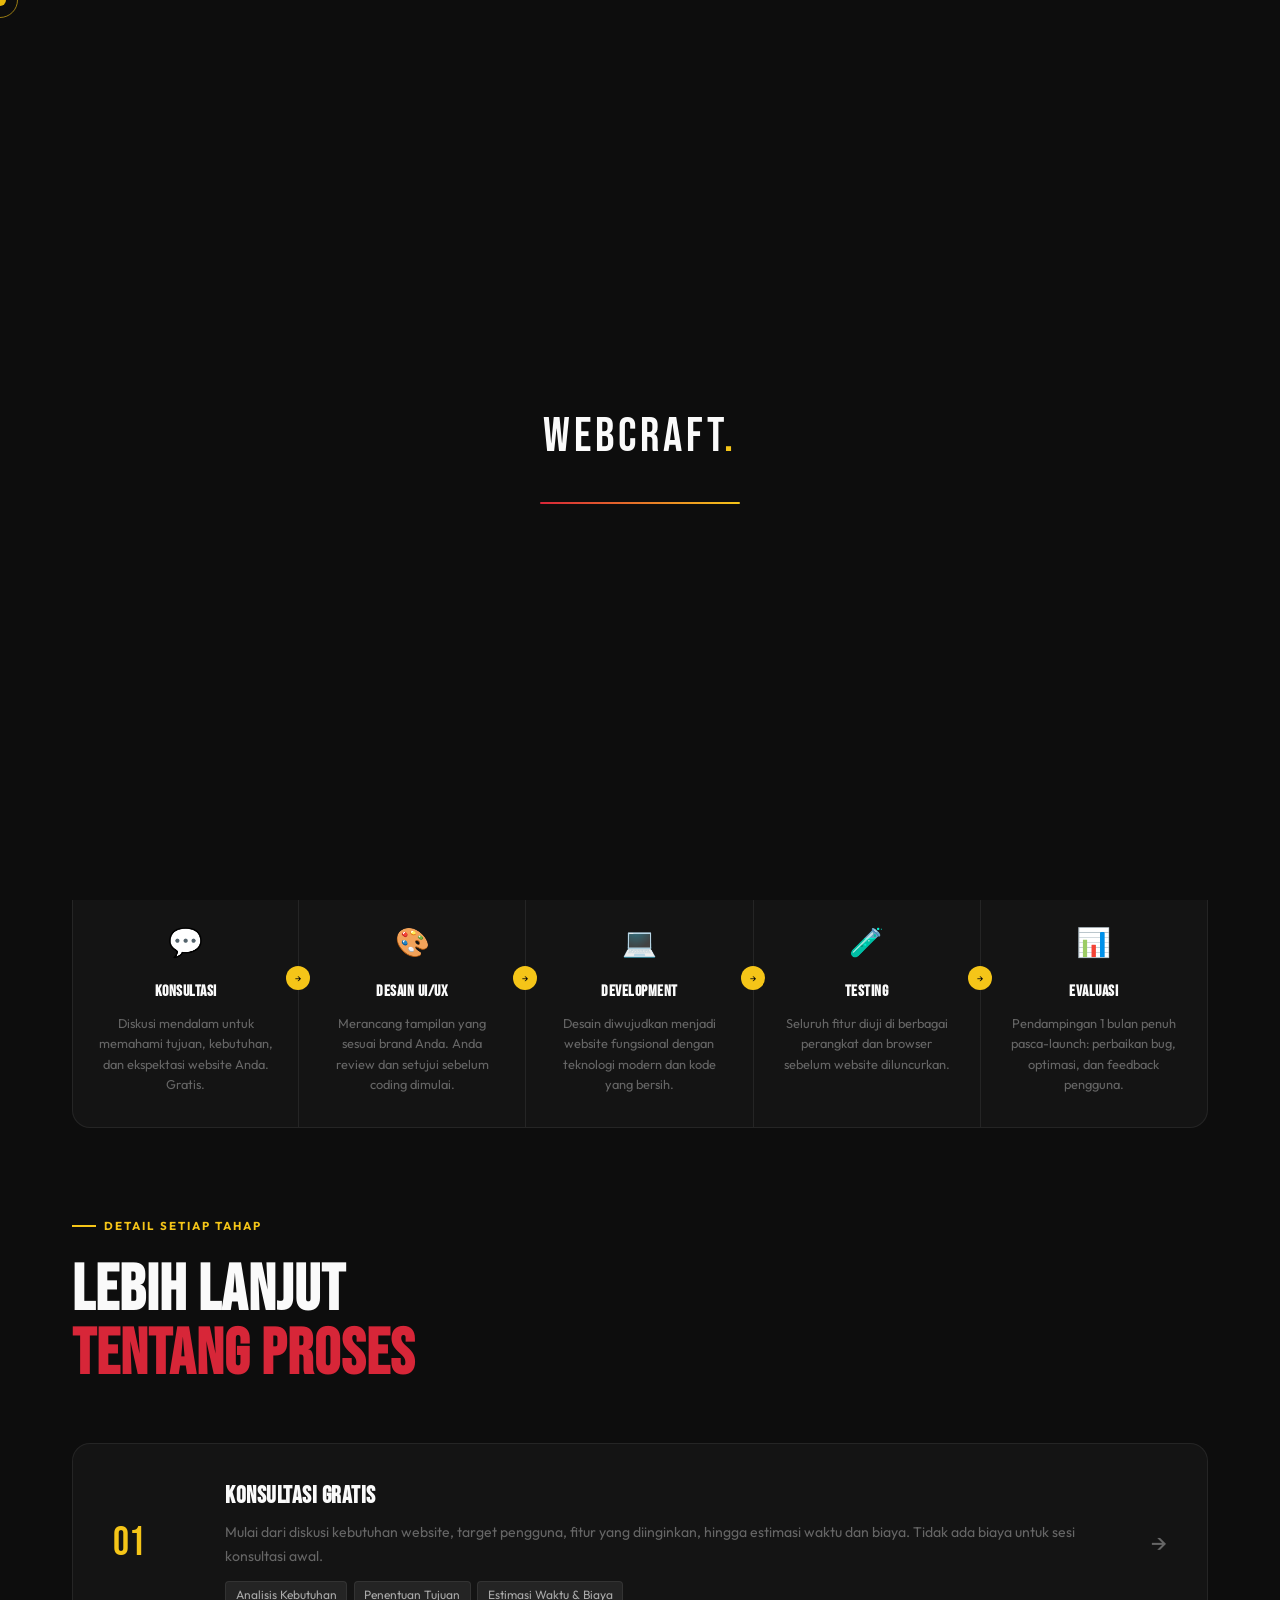
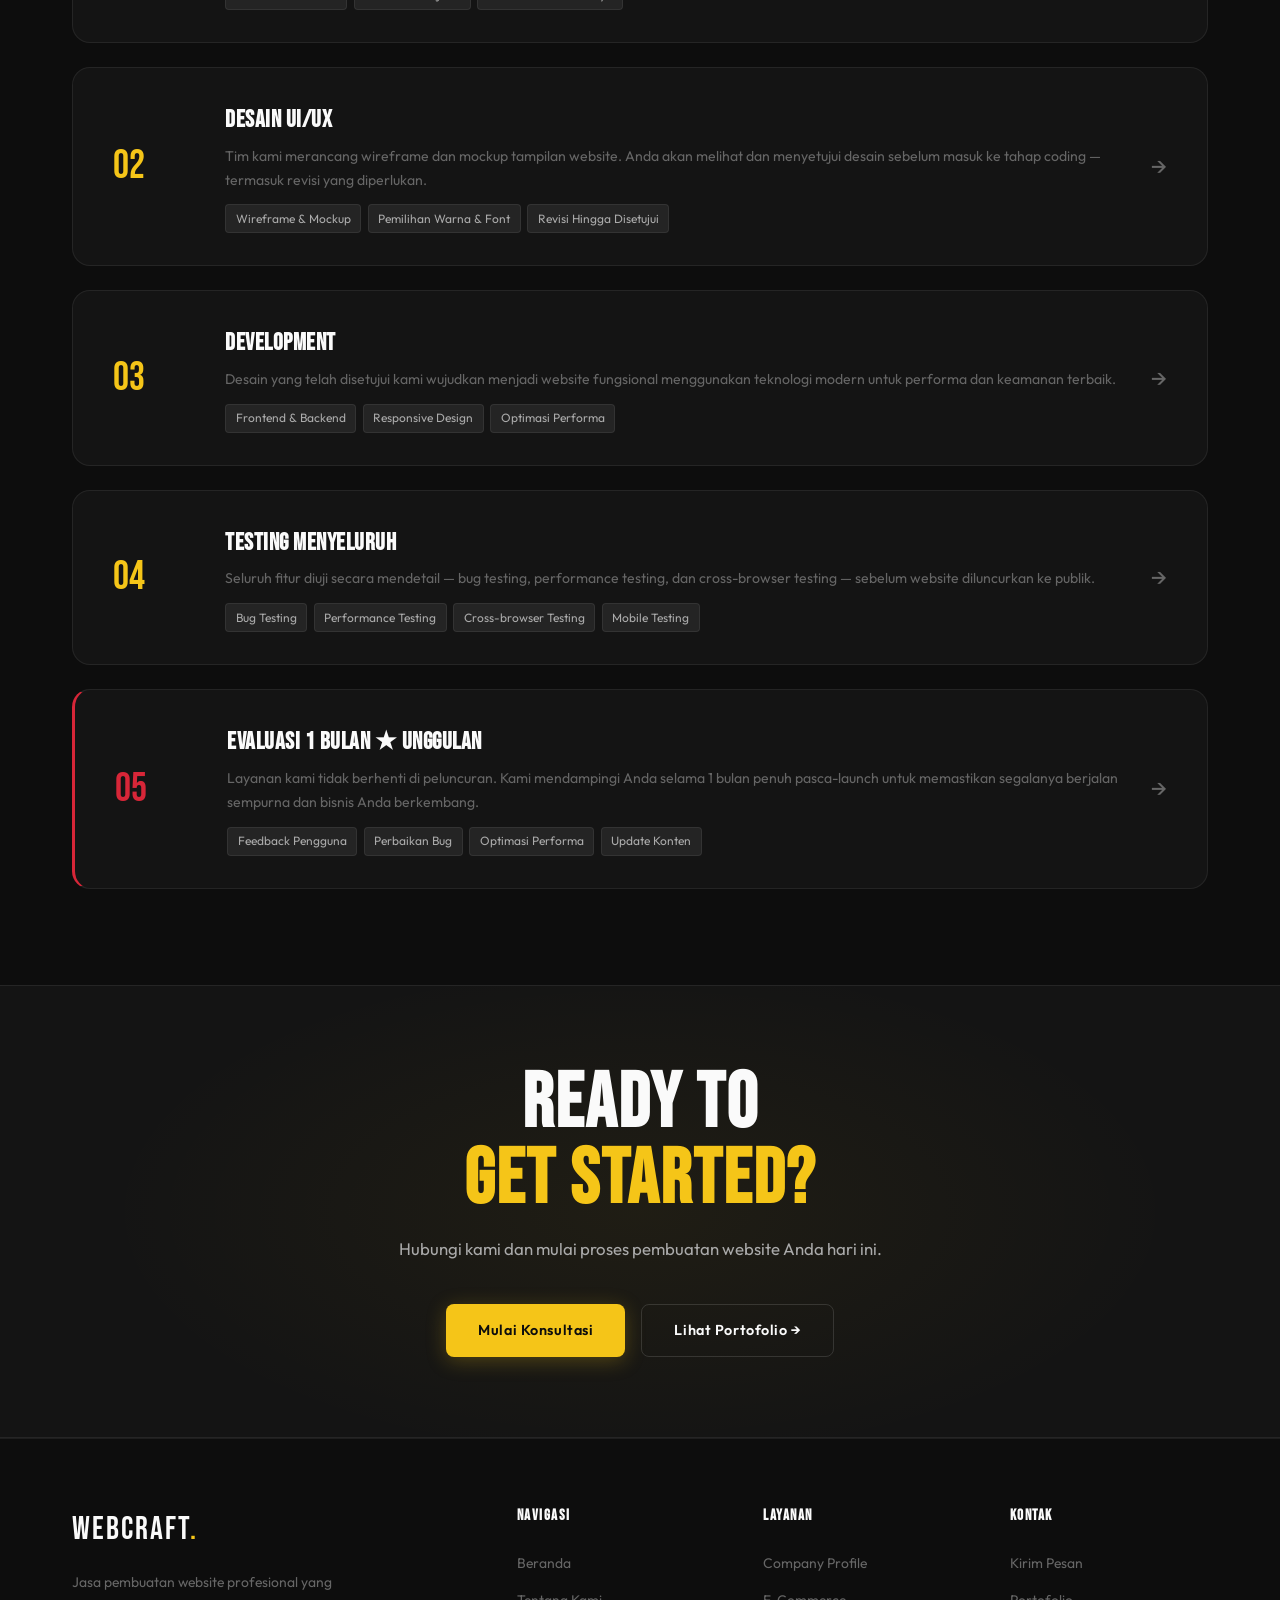
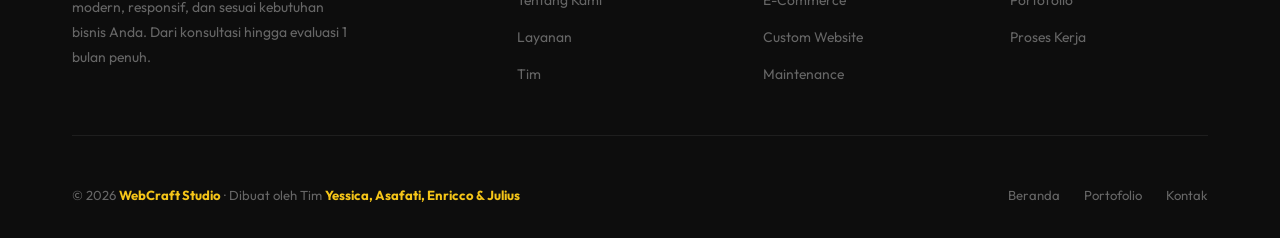
<file: process.html>
<!DOCTYPE html>
<html lang="id">
<head>
  <meta charset="UTF-8" />
  <meta name="viewport" content="width=device-width, initial-scale=1.0" />
  <meta name="description" content="Alur kerja WebCraft Studio dari konsultasi hingga evaluasi 1 bulan pasca-launch." />
  <title>Proses Pengerjaan – WebCraft Studio</title>
  <link rel="stylesheet" href="assets/css/style.css" />
  <link rel="preconnect" href="https://fonts.googleapis.com" />
  <link rel="preconnect" href="https://fonts.gstatic.com" crossorigin />
  <link href="https://fonts.googleapis.com/css2?family=Bebas+Neue&family=Outfit:wght@300;400;500;600;700&display=swap" rel="stylesheet" />
</head>
<body>
  <!-- ELEMENTS -->
  <div id="cursor"></div>
  <div id="cursor-ring"></div>
  <div id="progress-bar"></div>
  <!-- LOADER -->
  <div id="loader">
    <div class="loader-logo">WebCraft<span>.</span></div>
    <div class="loader-bar"><div class="loader-fill"></div></div>
  </div>
  <!-- BACK TO TOP -->
  <button id="back-to-top" aria-label="Kembali ke atas">↑</button>
  <!-- NAVBAR -->
  <nav class="navbar" id="navbar">
    <div class="nav-inner">
      <a href="index.html" class="nav-logo">WebCraft<span>.</span></a>
      <ul class="nav-menu">
        <li><a href="index.html" >Beranda</a></li>
        <li><a href="about.html" >Tentang</a></li>
        <li><a href="services.html" >Layanan</a></li>
        <li><a href="portfolio.html" >Portofolio</a></li>
        <li><a href="process.html" class="active">Proses</a></li>
        <li><a href="team.html" >Tim</a></li>
        <li><a href="contact.html" class="nav-cta-btn ">Hubungi Kami</a></li>
      </ul>
      <button class="hamburger" id="hamburger" aria-label="Menu"><span></span><span></span><span></span></button>
    </div>
  </nav>
  <!-- MOBILE NAV -->
  <div class="mobile-nav" id="mobileNav">
    <a href="index.html">Beranda</a>
    <a href="about.html">Tentang</a>
    <a href="services.html">Layanan</a>
    <a href="portfolio.html">Portofolio</a>
    <a href="process.html">Proses</a>
    <a href="team.html">Tim</a>
    <a href="contact.html">Hubungi Kami</a>
  </div>

  <section class="page-hero">
    <div class="container">
      <div class="page-hero-inner reveal">
        <div class="section-label">Proses Pengerjaan</div>
        <h1>BAGAIMANA<br/>KAMI <span class="accent-gold">BEKERJA</span></h1>
        <p>Transparan, terstruktur, dan selalu melibatkan klien di setiap tahap — dari ide hingga evaluasi penuh.</p>
      </div>
    </div>
  </section>

  <section class="section">
    <div class="container">
      <div class="section-head reveal">
        <div class="section-label">5 Tahap</div>
        <h2>ALUR KERJA<br/><span class="accent-gold">KAMI</span></h2>
      </div>

      <div class="process-steps reveal">
        <div class="proc-step">
          <div class="proc-num">01</div>
          <div class="proc-icon">💬</div>
          <h3>KONSULTASI</h3>
          <p>Diskusi mendalam untuk memahami tujuan, kebutuhan, dan ekspektasi website Anda. Gratis.</p>
          <div class="proc-connector">→</div>
        </div>
        <div class="proc-step">
          <div class="proc-num">02</div>
          <div class="proc-icon">🎨</div>
          <h3>DESAIN UI/UX</h3>
          <p>Merancang tampilan yang sesuai brand Anda. Anda review dan setujui sebelum coding dimulai.</p>
          <div class="proc-connector">→</div>
        </div>
        <div class="proc-step">
          <div class="proc-num">03</div>
          <div class="proc-icon">💻</div>
          <h3>DEVELOPMENT</h3>
          <p>Desain diwujudkan menjadi website fungsional dengan teknologi modern dan kode yang bersih.</p>
          <div class="proc-connector">→</div>
        </div>
        <div class="proc-step">
          <div class="proc-num">04</div>
          <div class="proc-icon">🧪</div>
          <h3>TESTING</h3>
          <p>Seluruh fitur diuji di berbagai perangkat dan browser sebelum website diluncurkan.</p>
          <div class="proc-connector">→</div>
        </div>
        <div class="proc-step">
          <div class="proc-num">05</div>
          <div class="proc-icon">📊</div>
          <h3>EVALUASI</h3>
          <p>Pendampingan 1 bulan penuh pasca-launch: perbaikan bug, optimasi, dan feedback pengguna.</p>
        </div>
      </div>

      <div style="margin-top:5rem;">
        <div class="section-head reveal">
          <div class="section-label">Detail Setiap Tahap</div>
          <h2>LEBIH LANJUT<br/><span class="accent-red">TENTANG PROSES</span></h2>
        </div>

        <div class="services-list">
          <div class="service-row reveal">
            <div class="service-row-num" style="color:var(--gold);">01</div>
            <div class="service-row-body">
              <h3>KONSULTASI GRATIS</h3>
              <p>Mulai dari diskusi kebutuhan website, target pengguna, fitur yang diinginkan, hingga estimasi waktu dan biaya. Tidak ada biaya untuk sesi konsultasi awal.</p>
              <div class="service-tags">
                <span class="stag">Analisis Kebutuhan</span>
                <span class="stag">Penentuan Tujuan</span>
                <span class="stag">Estimasi Waktu & Biaya</span>
              </div>
            </div>
            <div class="service-row-arrow">→</div>
          </div>
          <div class="service-row reveal">
            <div class="service-row-num" style="color:var(--gold);">02</div>
            <div class="service-row-body">
              <h3>DESAIN UI/UX</h3>
              <p>Tim kami merancang wireframe dan mockup tampilan website. Anda akan melihat dan menyetujui desain sebelum masuk ke tahap coding — termasuk revisi yang diperlukan.</p>
              <div class="service-tags">
                <span class="stag">Wireframe & Mockup</span>
                <span class="stag">Pemilihan Warna & Font</span>
                <span class="stag">Revisi Hingga Disetujui</span>
              </div>
            </div>
            <div class="service-row-arrow">→</div>
          </div>
          <div class="service-row reveal">
            <div class="service-row-num" style="color:var(--gold);">03</div>
            <div class="service-row-body">
              <h3>DEVELOPMENT</h3>
              <p>Desain yang telah disetujui kami wujudkan menjadi website fungsional menggunakan teknologi modern untuk performa dan keamanan terbaik.</p>
              <div class="service-tags">
                <span class="stag">Frontend & Backend</span>
                <span class="stag">Responsive Design</span>
                <span class="stag">Optimasi Performa</span>
              </div>
            </div>
            <div class="service-row-arrow">→</div>
          </div>
          <div class="service-row reveal">
            <div class="service-row-num" style="color:var(--gold);">04</div>
            <div class="service-row-body">
              <h3>TESTING MENYELURUH</h3>
              <p>Seluruh fitur diuji secara mendetail — bug testing, performance testing, dan cross-browser testing — sebelum website diluncurkan ke publik.</p>
              <div class="service-tags">
                <span class="stag">Bug Testing</span>
                <span class="stag">Performance Testing</span>
                <span class="stag">Cross-browser Testing</span>
                <span class="stag">Mobile Testing</span>
              </div>
            </div>
            <div class="service-row-arrow">→</div>
          </div>
          <div class="service-row reveal" style="border-left:3px solid var(--red);">
            <div class="service-row-num" style="color:var(--red);">05</div>
            <div class="service-row-body">
              <h3>EVALUASI 1 BULAN ★ UNGGULAN</h3>
              <p>Layanan kami tidak berhenti di peluncuran. Kami mendampingi Anda selama 1 bulan penuh pasca-launch untuk memastikan segalanya berjalan sempurna dan bisnis Anda berkembang.</p>
              <div class="service-tags">
                <span class="stag">Feedback Pengguna</span>
                <span class="stag">Perbaikan Bug</span>
                <span class="stag">Optimasi Performa</span>
                <span class="stag">Update Konten</span>
              </div>
            </div>
            <div class="service-row-arrow">→</div>
          </div>
        </div>
      </div>
    </div>
  </section>

  <section class="cta-section">
    <div class="container">
      <div class="cta-inner">
        <h2>READY TO<br/><span class="accent-gold">GET STARTED?</span></h2>
        <p>Hubungi kami dan mulai proses pembuatan website Anda hari ini.</p>
        <div class="cta-btns">
          <a href="contact.html" class="btn btn-gold">Mulai Konsultasi</a>
          <a href="portfolio.html" class="btn btn-outline">Lihat Portofolio →</a>
        </div>
      </div>
    </div>
  </section>

  <footer class="footer">
    <div class="container">
      <div class="footer-grid">
        <div class="footer-brand">
          <div class="footer-brand-logo">WebCraft<span>.</span></div>
          <p>Jasa pembuatan website profesional yang modern, responsif, dan sesuai kebutuhan bisnis Anda. Dari konsultasi hingga evaluasi 1 bulan penuh.</p>
        </div>
        <div class="footer-col">
          <h4>Navigasi</h4>
          <ul>
            <li><a href="index.html">Beranda</a></li>
            <li><a href="about.html">Tentang Kami</a></li>
            <li><a href="services.html">Layanan</a></li>
            <li><a href="team.html">Tim</a></li>
          </ul>
        </div>
        <div class="footer-col">
          <h4>Layanan</h4>
          <ul>
            <li><a href="services.html">Company Profile</a></li>
            <li><a href="services.html">E-Commerce</a></li>
            <li><a href="services.html">Custom Website</a></li>
            <li><a href="services.html">Maintenance</a></li>
          </ul>
        </div>
        <div class="footer-col">
          <h4>Kontak</h4>
          <ul>
            <li><a href="contact.html">Kirim Pesan</a></li>
            <li><a href="portfolio.html">Portofolio</a></li>
            <li><a href="process.html">Proses Kerja</a></li>
          </ul>
        </div>
      </div>
      <div class="footer-bottom">
        <p>© 2026 <strong>WebCraft Studio</strong> · Dibuat oleh Tim <strong>Yessica, Asafati, Enricco &amp; Julius</strong></p>
        <div class="footer-bottom-links">
          <a href="index.html">Beranda</a>
          <a href="portfolio.html">Portofolio</a>
          <a href="contact.html">Kontak</a>
        </div>
      </div>
    </div>
  </footer>
  <script src="assets/js/script.js"></script>
</body>
</html>
</file>
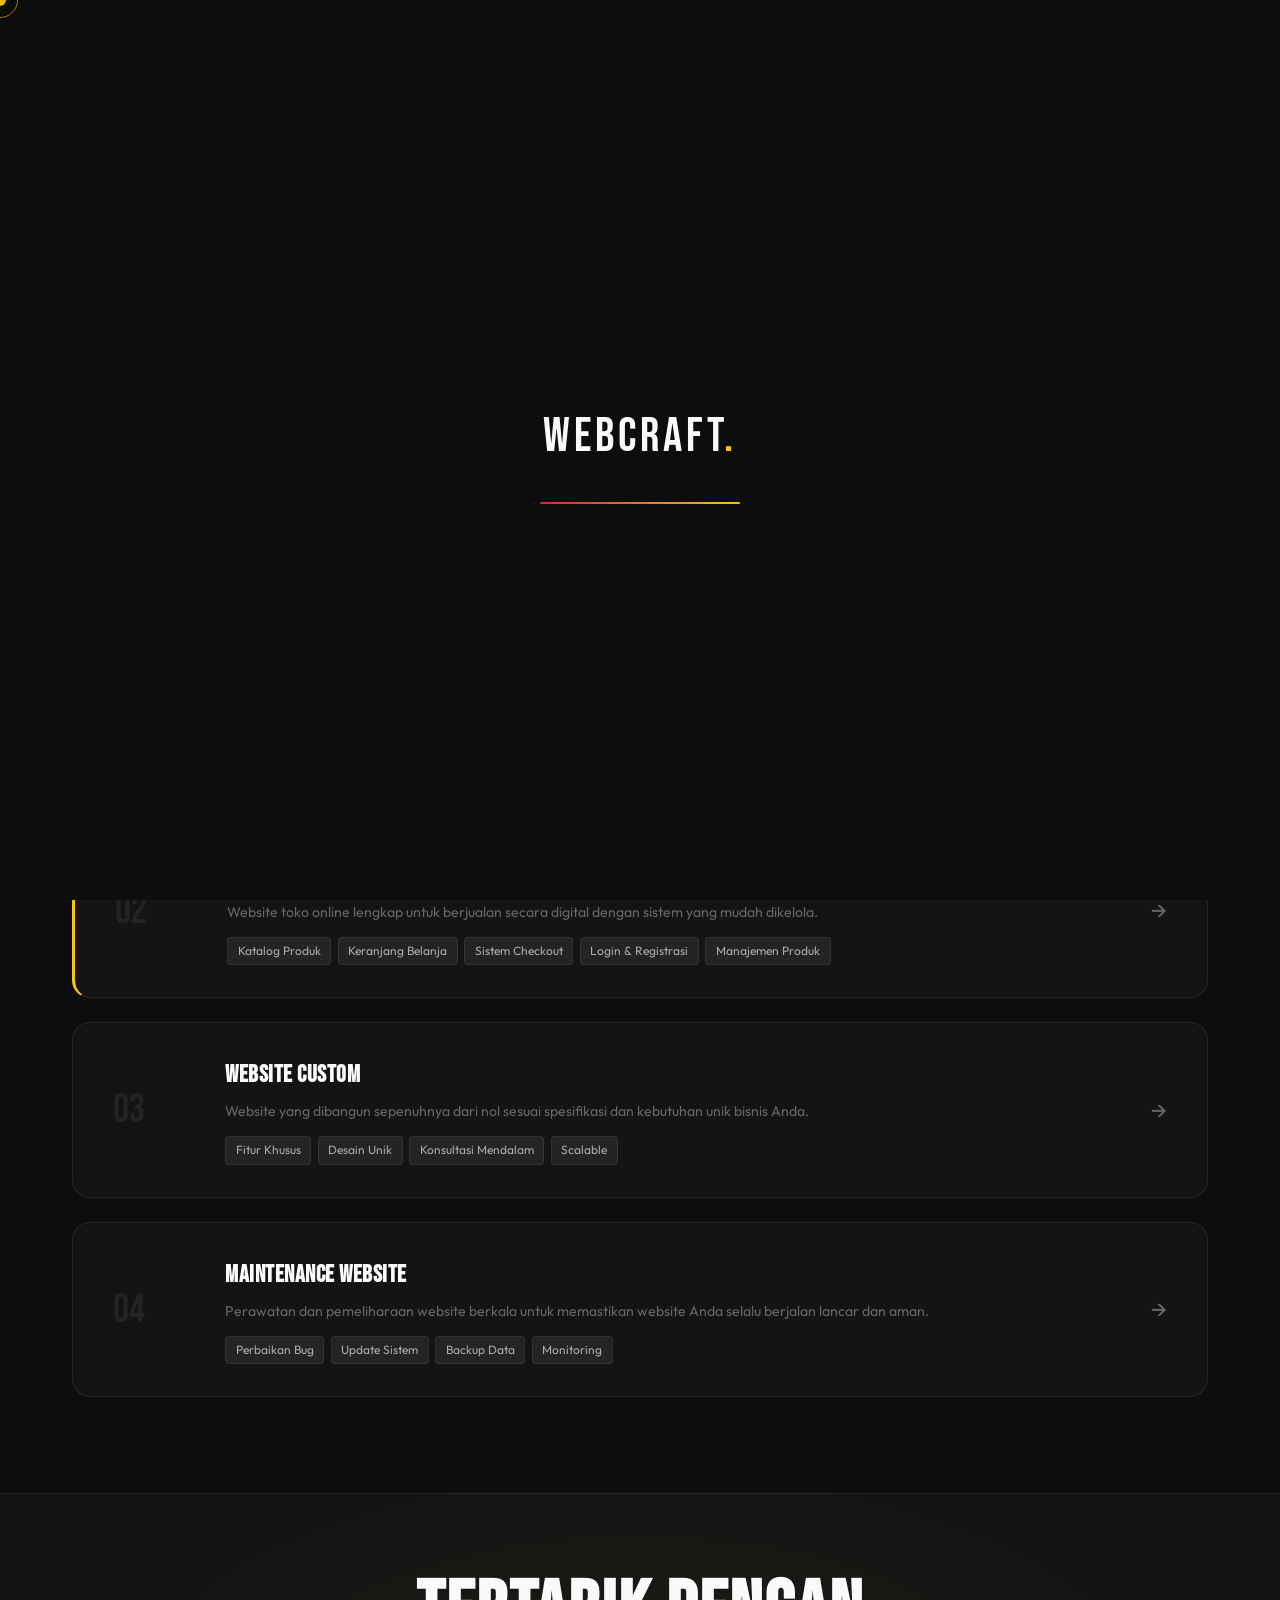
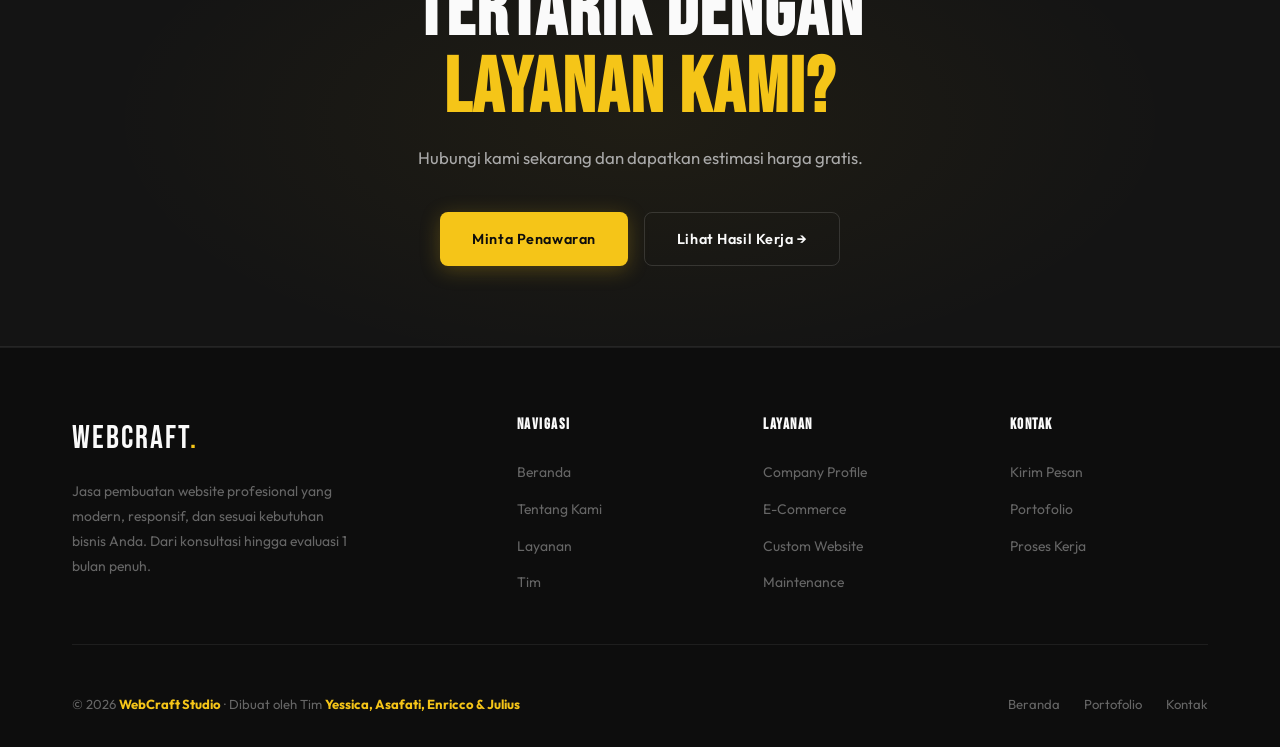
<file: services.html>
<!DOCTYPE html>
<html lang="id">
<head>
  <meta charset="UTF-8" />
  <meta name="viewport" content="width=device-width, initial-scale=1.0" />
  <meta name="description" content="Layanan pembuatan website profesional: company profile, e-commerce, custom website, dan maintenance." />
  <title>Layanan – WebCraft Studio</title>
  <link rel="stylesheet" href="assets/css/style.css" />
  <link rel="preconnect" href="https://fonts.googleapis.com" />
  <link rel="preconnect" href="https://fonts.gstatic.com" crossorigin />
  <link href="https://fonts.googleapis.com/css2?family=Bebas+Neue&family=Outfit:wght@300;400;500;600;700&display=swap" rel="stylesheet" />
</head>
<body>
  <!-- ELEMENTS -->
  <div id="cursor"></div>
  <div id="cursor-ring"></div>
  <div id="progress-bar"></div>
  <!-- LOADER -->
  <div id="loader">
    <div class="loader-logo">WebCraft<span>.</span></div>
    <div class="loader-bar"><div class="loader-fill"></div></div>
  </div>
  <!-- BACK TO TOP -->
  <button id="back-to-top" aria-label="Kembali ke atas">↑</button>
  <!-- NAVBAR -->
  <nav class="navbar" id="navbar">
    <div class="nav-inner">
      <a href="index.html" class="nav-logo">WebCraft<span>.</span></a>
      <ul class="nav-menu">
        <li><a href="index.html" >Beranda</a></li>
        <li><a href="about.html" >Tentang</a></li>
        <li><a href="services.html" class="active">Layanan</a></li>
        <li><a href="portfolio.html" >Portofolio</a></li>
        <li><a href="process.html" >Proses</a></li>
        <li><a href="team.html" >Tim</a></li>
        <li><a href="contact.html" class="nav-cta-btn ">Hubungi Kami</a></li>
      </ul>
      <button class="hamburger" id="hamburger" aria-label="Menu"><span></span><span></span><span></span></button>
    </div>
  </nav>
  <!-- MOBILE NAV -->
  <div class="mobile-nav" id="mobileNav">
    <a href="index.html">Beranda</a>
    <a href="about.html">Tentang</a>
    <a href="services.html">Layanan</a>
    <a href="portfolio.html">Portofolio</a>
    <a href="process.html">Proses</a>
    <a href="team.html">Tim</a>
    <a href="contact.html">Hubungi Kami</a>
  </div>

  <section class="page-hero">
    <div class="container">
      <div class="page-hero-inner reveal">
        <div class="section-label">Layanan Kami</div>
        <h1>SOLUSI DIGITAL<br/>UNTUK <span class="accent-gold">BISNIS ANDA</span></h1>
        <p>Kami menawarkan berbagai layanan pembuatan website yang dirancang untuk memenuhi setiap kebutuhan bisnis — dari skala kecil hingga menengah.</p>
      </div>
    </div>
  </section>

  <section class="section">
    <div class="container">
      <div class="services-list">
        <div class="service-row reveal">
          <div class="service-row-num">01</div>
          <div class="service-row-body">
            <h3>WEBSITE COMPANY PROFILE</h3>
            <p>Website untuk menampilkan profil perusahaan, layanan, dan kontak secara profesional kepada calon klien Anda.</p>
            <div class="service-tags">
              <span class="stag">Desain Custom</span>
              <span class="stag">Halaman Profil</span>
              <span class="stag">Form Kontak</span>
              <span class="stag">SEO Dasar</span>
              <span class="stag">Responsif</span>
            </div>
          </div>
          <div class="service-row-arrow">→</div>
        </div>

        <div class="service-row reveal" style="border-left:3px solid var(--gold);">
          <div class="service-row-num">02</div>
          <div class="service-row-body">
            <h3>WEBSITE E-COMMERCE ⭐ POPULER</h3>
            <p>Website toko online lengkap untuk berjualan secara digital dengan sistem yang mudah dikelola.</p>
            <div class="service-tags">
              <span class="stag">Katalog Produk</span>
              <span class="stag">Keranjang Belanja</span>
              <span class="stag">Sistem Checkout</span>
              <span class="stag">Login & Registrasi</span>
              <span class="stag">Manajemen Produk</span>
            </div>
          </div>
          <div class="service-row-arrow">→</div>
        </div>

        <div class="service-row reveal">
          <div class="service-row-num">03</div>
          <div class="service-row-body">
            <h3>WEBSITE CUSTOM</h3>
            <p>Website yang dibangun sepenuhnya dari nol sesuai spesifikasi dan kebutuhan unik bisnis Anda.</p>
            <div class="service-tags">
              <span class="stag">Fitur Khusus</span>
              <span class="stag">Desain Unik</span>
              <span class="stag">Konsultasi Mendalam</span>
              <span class="stag">Scalable</span>
            </div>
          </div>
          <div class="service-row-arrow">→</div>
        </div>

        <div class="service-row reveal">
          <div class="service-row-num">04</div>
          <div class="service-row-body">
            <h3>MAINTENANCE WEBSITE</h3>
            <p>Perawatan dan pemeliharaan website berkala untuk memastikan website Anda selalu berjalan lancar dan aman.</p>
            <div class="service-tags">
              <span class="stag">Perbaikan Bug</span>
              <span class="stag">Update Sistem</span>
              <span class="stag">Backup Data</span>
              <span class="stag">Monitoring</span>
            </div>
          </div>
          <div class="service-row-arrow">→</div>
        </div>
      </div>
    </div>
  </section>

  <section class="cta-section">
    <div class="container">
      <div class="cta-inner">
        <h2>TERTARIK DENGAN<br/><span class="accent-gold">LAYANAN KAMI?</span></h2>
        <p>Hubungi kami sekarang dan dapatkan estimasi harga gratis.</p>
        <div class="cta-btns">
          <a href="contact.html" class="btn btn-gold">Minta Penawaran</a>
          <a href="portfolio.html" class="btn btn-outline">Lihat Hasil Kerja →</a>
        </div>
      </div>
    </div>
  </section>

  <footer class="footer">
    <div class="container">
      <div class="footer-grid">
        <div class="footer-brand">
          <div class="footer-brand-logo">WebCraft<span>.</span></div>
          <p>Jasa pembuatan website profesional yang modern, responsif, dan sesuai kebutuhan bisnis Anda. Dari konsultasi hingga evaluasi 1 bulan penuh.</p>
        </div>
        <div class="footer-col">
          <h4>Navigasi</h4>
          <ul>
            <li><a href="index.html">Beranda</a></li>
            <li><a href="about.html">Tentang Kami</a></li>
            <li><a href="services.html">Layanan</a></li>
            <li><a href="team.html">Tim</a></li>
          </ul>
        </div>
        <div class="footer-col">
          <h4>Layanan</h4>
          <ul>
            <li><a href="services.html">Company Profile</a></li>
            <li><a href="services.html">E-Commerce</a></li>
            <li><a href="services.html">Custom Website</a></li>
            <li><a href="services.html">Maintenance</a></li>
          </ul>
        </div>
        <div class="footer-col">
          <h4>Kontak</h4>
          <ul>
            <li><a href="contact.html">Kirim Pesan</a></li>
            <li><a href="portfolio.html">Portofolio</a></li>
            <li><a href="process.html">Proses Kerja</a></li>
          </ul>
        </div>
      </div>
      <div class="footer-bottom">
        <p>© 2026 <strong>WebCraft Studio</strong> · Dibuat oleh Tim <strong>Yessica, Asafati, Enricco &amp; Julius</strong></p>
        <div class="footer-bottom-links">
          <a href="index.html">Beranda</a>
          <a href="portfolio.html">Portofolio</a>
          <a href="contact.html">Kontak</a>
        </div>
      </div>
    </div>
  </footer>
  <script src="assets/js/script.js"></script>
</body>
</html>
</file>
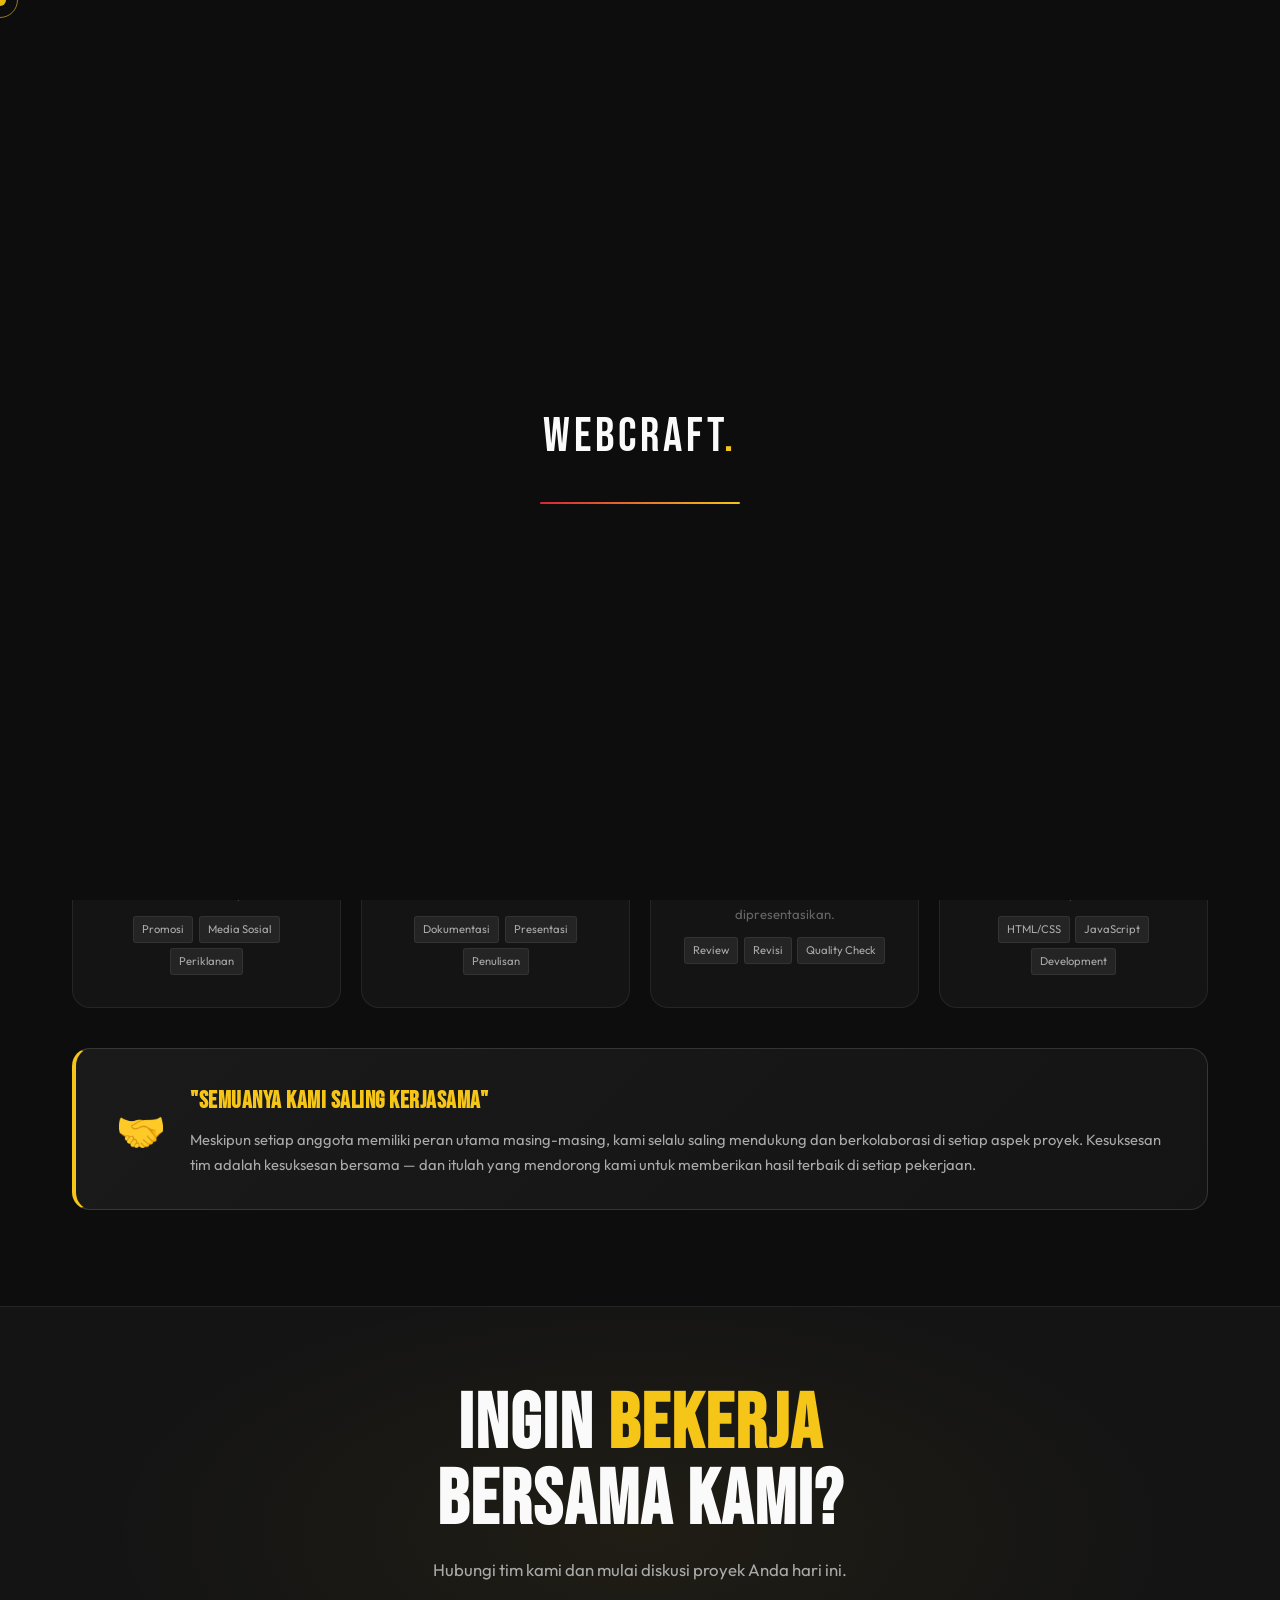
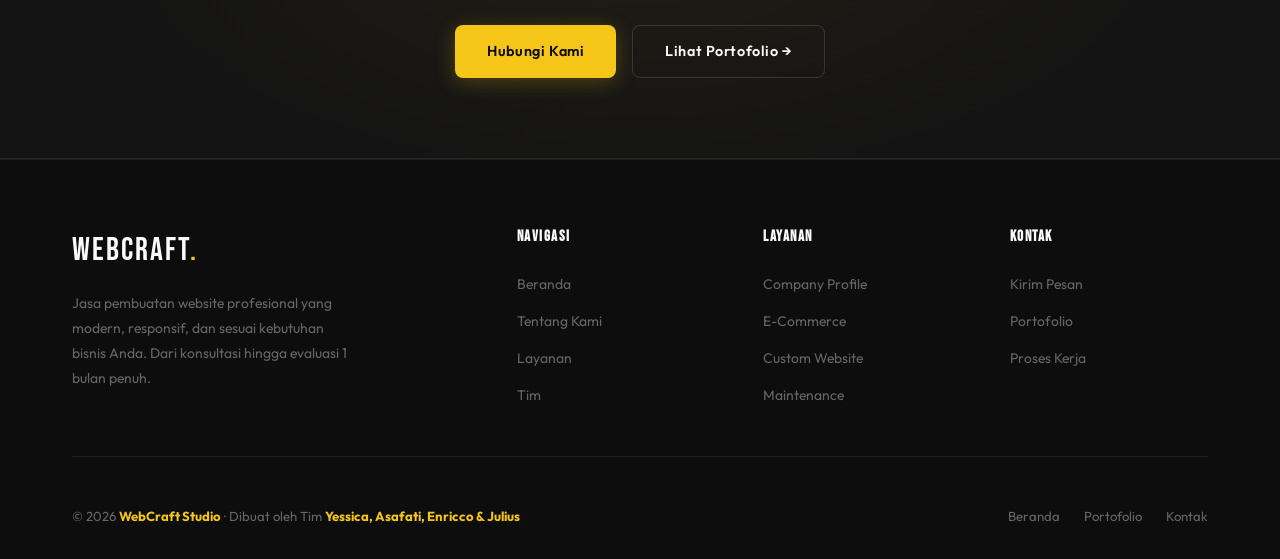
<file: team.html>
<!DOCTYPE html>
<html lang="id">
<head>
  <meta charset="UTF-8" />
  <meta name="viewport" content="width=device-width, initial-scale=1.0" />
  <meta name="description" content="Kenali tim WebCraft Studio — Yessica, Asafati, Enricco, dan Julius." />
  <title>Tim Kami – WebCraft Studio</title>
  <link rel="stylesheet" href="assets/css/style.css" />
  <link rel="preconnect" href="https://fonts.googleapis.com" />
  <link rel="preconnect" href="https://fonts.gstatic.com" crossorigin />
  <link href="https://fonts.googleapis.com/css2?family=Bebas+Neue&family=Outfit:wght@300;400;500;600;700&display=swap" rel="stylesheet" />
</head>
<body>

  <div id="cursor"></div>
  <div id="cursor-ring"></div>
  <div id="progress-bar"></div>
  <div id="loader">
    <div class="loader-logo">WebCraft<span>.</span></div>
    <div class="loader-bar"><div class="loader-fill"></div></div>
  </div>
  <button id="back-to-top" aria-label="Kembali ke atas">↑</button>

  <nav class="navbar" id="navbar">
    <div class="nav-inner">
      <a href="index.html" class="nav-logo">WebCraft<span>.</span></a>
      <ul class="nav-menu">
        <li><a href="index.html">Beranda</a></li>
        <li><a href="about.html">Tentang</a></li>
        <li><a href="services.html">Layanan</a></li>
        <li><a href="portfolio.html">Portofolio</a></li>
        <li><a href="process.html">Proses</a></li>
        <li><a href="team.html" class="active">Tim</a></li>
        <li><a href="contact.html" class="nav-cta-btn">Hubungi Kami</a></li>
      </ul>
      <button class="hamburger" id="hamburger" aria-label="Menu"><span></span><span></span><span></span></button>
    </div>
  </nav>
  <div class="mobile-nav" id="mobileNav">
    <a href="index.html">Beranda</a>
    <a href="about.html">Tentang</a>
    <a href="services.html">Layanan</a>
    <a href="portfolio.html">Portofolio</a>
    <a href="process.html">Proses</a>
    <a href="team.html">Tim</a>
    <a href="contact.html">Hubungi Kami</a>
  </div>

  <section class="page-hero">
    <div class="container">
      <div class="page-hero-inner reveal">
        <div class="section-label">Tim Kami</div>
        <h1>ORANG-ORANG DI<br/>BALIK <span class="accent-gold">WEBCRAFT</span></h1>
        <p>Empat mahasiswa berdedikasi yang saling melengkapi — dari development, dokumentasi, hingga pemasaran digital.</p>
      </div>
    </div>
  </section>

  <section class="section">
    <div class="container">

      <div class="team-grid">

        <!-- Yessica -->
        <div class="team-card reveal">
          <div class="team-photo-wrap">
            <div class="team-photo" id="photo-yessica">
              <!--
                CARA TAMBAH FOTO:
                1. Simpan foto di assets/images/yessica.jpg
                2. Hapus tag <span class="team-initials"> di atas
                3. Uncomment baris di bawah:
              -->
              <img src="assets/images/yessica.jpg" alt="Yessica Tresiah Magdalena Hutajulu">
            </div>
            <div class="team-online-dot"></div>
          </div>
          <div class="team-nim">NIM · 2382013</div>
          <h3 class="team-name">Yessica Tresiah Magdalena Hutajulu</h3>
          <div class="team-role role-marketing">📢 Marketing & Promosi</div>
          <p class="team-desc">Bertanggung jawab atas promosi dan periklanan website ke media. Memastikan proyek kami dikenal luas oleh calon klien potensial.</p>
          <div class="team-tags">
            <span>Promosi</span>
            <span>Media Sosial</span>
            <span>Periklanan</span>
          </div>
        </div>

        <!-- Asafati -->
        <div class="team-card reveal">
          <div class="team-photo-wrap">
            <div class="team-photo" id="photo-asafati">
              <img src="assets/images/asafati.jpg" alt="Asafati Gea">
            </div>
            <div class="team-online-dot"></div>
          </div>
          <div class="team-nim">NIM · 2382006</div>
          <h3 class="team-name">Asafati Gea</h3>
          <div class="team-role role-docs">📋 Dokumentasi & Presentasi</div>
          <p class="team-desc">Menyusun dokumentasi proyek dan materi presentasi secara lengkap dan terstruktur untuk keperluan akademik dan klien.</p>
          <div class="team-tags">
            <span>Dokumentasi</span>
            <span>Presentasi</span>
            <span>Penulisan</span>
          </div>
        </div>

        <!-- Enricco -->
        <div class="team-card reveal">
          <div class="team-photo-wrap">
            <div class="team-photo" id="photo-enricco">
              <img src="assets/images/enricco.jpg" alt="Enricco Zefanya">
            </div>
            <div class="team-online-dot"></div>
          </div>
          <div class="team-nim">NIM · 2282026</div>
          <h3 class="team-name">Enricco Zefanya</h3>
          <div class="team-role role-review">✏️ Review & Revisi</div>
          <p class="team-desc">Mendukung dan merevisi dokumentasi presentasi agar lebih akurat dan profesional. Memastikan kualitas konten sebelum dipresentasikan.</p>
          <div class="team-tags">
            <span>Review</span>
            <span>Revisi</span>
            <span>Quality Check</span>
          </div>
        </div>

        <!-- Julius -->
        <div class="team-card reveal">
          <div class="team-photo-wrap">
            <div class="team-photo" id="photo-julius">
              <img src="assets/images/julius.jpg" alt="Julius Kristian">
            </div>
            <div class="team-online-dot"></div>
          </div>
          <div class="team-nim">NIM · 2582010</div>
          <h3 class="team-name">Julius Kristian</h3>
          <div class="team-role role-dev">💻 Web Developer</div>
          <p class="team-desc">Bertanggung jawab penuh atas pengembangan website dari sisi teknis. Membangun fitur, tampilan, dan memastikan performa website.</p>
          <div class="team-tags">
            <span>HTML/CSS</span>
            <span>JavaScript</span>
            <span>Development</span>
          </div>
        </div>

      </div>

      <!-- COLLABORATION BANNER -->
      <div class="collab-banner reveal">
        <div class="collab-banner-icon">🤝</div>
        <div>
          <h3>"SEMUANYA KAMI SALING KERJASAMA"</h3>
          <p>Meskipun setiap anggota memiliki peran utama masing-masing, kami selalu saling mendukung dan berkolaborasi di setiap aspek proyek. Kesuksesan tim adalah kesuksesan bersama — dan itulah yang mendorong kami untuk memberikan hasil terbaik di setiap pekerjaan.</p>
        </div>
      </div>



    </div>
  </section>

  <section class="cta-section">
    <div class="container">
      <div class="cta-inner">
        <h2>INGIN <span class="accent-gold">BEKERJA</span><br/>BERSAMA KAMI?</h2>
        <p>Hubungi tim kami dan mulai diskusi proyek Anda hari ini.</p>
        <div class="cta-btns">
          <a href="contact.html" class="btn btn-gold">Hubungi Kami</a>
          <a href="portfolio.html" class="btn btn-outline">Lihat Portofolio →</a>
        </div>
      </div>
    </div>
  </section>

  <footer class="footer">
    <div class="container">
      <div class="footer-grid">
        <div class="footer-brand">
          <div class="footer-brand-logo">WebCraft<span>.</span></div>
          <p>Jasa pembuatan website profesional yang modern, responsif, dan sesuai kebutuhan bisnis Anda. Dari konsultasi hingga evaluasi 1 bulan penuh.</p>
        </div>
        <div class="footer-col">
          <h4>Navigasi</h4>
          <ul>
            <li><a href="index.html">Beranda</a></li>
            <li><a href="about.html">Tentang Kami</a></li>
            <li><a href="services.html">Layanan</a></li>
            <li><a href="team.html">Tim</a></li>
          </ul>
        </div>
        <div class="footer-col">
          <h4>Layanan</h4>
          <ul>
            <li><a href="services.html">Company Profile</a></li>
            <li><a href="services.html">E-Commerce</a></li>
            <li><a href="services.html">Custom Website</a></li>
            <li><a href="services.html">Maintenance</a></li>
          </ul>
        </div>
        <div class="footer-col">
          <h4>Kontak</h4>
          <ul>
            <li><a href="contact.html">Kirim Pesan</a></li>
            <li><a href="portfolio.html">Portofolio</a></li>
            <li><a href="process.html">Proses Kerja</a></li>
          </ul>
        </div>
      </div>
      <div class="footer-bottom">
        <p>© 2026 <strong>WebCraft Studio</strong> · Dibuat oleh Tim <strong>Yessica, Asafati, Enricco &amp; Julius</strong></p>
        <div class="footer-bottom-links">
          <a href="index.html">Beranda</a>
          <a href="portfolio.html">Portofolio</a>
          <a href="contact.html">Kontak</a>
        </div>
      </div>
    </div>
  </footer>

  <script src="assets/js/script.js"></script>
</body>
</html>
</file>
<file: assets/css/style.css>
/* ================================================================
   WebCraft Studio — Production Stylesheet
   Theme: Corporate Black × Gold × Crimson
   ================================================================ */

@import url('https://fonts.googleapis.com/css2?family=Bebas+Neue&family=Outfit:wght@300;400;500;600;700&display=swap');

:root {
  /* Core Palette */
  --black:      #0d0d0d;
  --black-2:    #141414;
  --black-3:    #1a1a1a;
  --black-4:    #242424;
  --gold:       #F5C518;
  --gold-dark:  #c9a010;
  --gold-glow:  rgba(245,197,24,0.15);
  --red:        #D72638;
  --red-dark:   #b01e2c;
  --red-glow:   rgba(215,38,56,0.15);
  --white:      #FAFAFA;
  --gray-1:     #e0e0e0;
  --gray-2:     #aaaaaa;
  --gray-3:     #666666;
  --border:     rgba(255,255,255,0.07);
  --border-2:   rgba(255,255,255,0.13);

  /* Typography */
  --font-display: 'Bebas Neue', sans-serif;
  --font-body:    'Outfit', sans-serif;

  /* Spacing & Shape */
  --nav-h:   70px;
  --r:       10px;
  --r-lg:    18px;
  --r-xl:    28px;
}

/* ─── RESET ─── */
*, *::before, *::after { box-sizing: border-box; margin: 0; padding: 0; }
html { scroll-behavior: smooth; font-size: 16px; }
body {
  background: var(--black);
  color: var(--white);
  font-family: var(--font-body);
  line-height: 1.7;
  overflow-x: hidden;
  cursor: none; /* custom cursor */
}
img { display: block; max-width: 100%; }
a { text-decoration: none; color: inherit; }
ul { list-style: none; }
button { cursor: none; }

/* ─── CUSTOM CURSOR ─── */
#cursor {
  position: fixed;
  width: 12px; height: 12px;
  background: var(--gold);
  border-radius: 50%;
  pointer-events: none;
  z-index: 99999;
  transform: translate(-50%,-50%);
  transition: width .2s, height .2s, background .2s;
  mix-blend-mode: difference;
}
#cursor-ring {
  position: fixed;
  width: 36px; height: 36px;
  border: 1.5px solid var(--gold);
  border-radius: 50%;
  pointer-events: none;
  z-index: 99998;
  transform: translate(-50%,-50%);
  transition: transform .12s ease, width .25s, height .25s, border-color .25s;
  opacity: 0.6;
}
body.cursor-hover #cursor { width: 20px; height: 20px; background: var(--red); }
body.cursor-hover #cursor-ring { width: 52px; height: 52px; border-color: var(--red); }

/* ─── SCROLL PROGRESS BAR ─── */
#progress-bar {
  position: fixed;
  top: 0; left: 0;
  height: 3px;
  width: 0%;
  background: linear-gradient(90deg, var(--red), var(--gold));
  z-index: 10000;
  transition: width 0.1s linear;
}

/* ─── PAGE LOADER ─── */
#loader {
  position: fixed;
  inset: 0;
  background: var(--black);
  z-index: 99997;
  display: flex;
  flex-direction: column;
  align-items: center;
  justify-content: center;
  gap: 1.5rem;
  transition: opacity 0.5s ease, visibility 0.5s ease;
}
#loader.hidden { opacity: 0; visibility: hidden; }
.loader-logo {
  font-family: var(--font-display);
  font-size: 3rem;
  letter-spacing: 4px;
  color: var(--white);
}
.loader-logo span { color: var(--gold); }
.loader-bar {
  width: 200px;
  height: 2px;
  background: var(--black-4);
  border-radius: 2px;
  overflow: hidden;
}
.loader-fill {
  height: 100%;
  background: linear-gradient(90deg, var(--red), var(--gold));
  animation: loaderAnim 1.6s ease forwards;
}
@keyframes loaderAnim {
  from { width: 0%; }
  to   { width: 100%; }
}

/* ─── NAVBAR ─── */
.navbar {
  position: fixed;
  top: 0; left: 0; right: 0;
  height: var(--nav-h);
  z-index: 9000;
  transition: background 0.35s, box-shadow 0.35s;
}
.navbar.scrolled {
  background: rgba(13,13,13,0.97);
  box-shadow: 0 1px 0 var(--border);
  backdrop-filter: blur(12px);
}
.nav-inner {
  display: flex;
  align-items: center;
  justify-content: space-between;
  height: 100%;
  max-width: 1200px;
  margin: 0 auto;
  padding: 0 2rem;
}
.nav-logo {
  font-family: var(--font-display);
  font-size: 1.8rem;
  letter-spacing: 2px;
  color: var(--white);
}
.nav-logo span { color: var(--gold); }

.nav-menu {
  display: flex;
  align-items: center;
  gap: 2rem;
}
.nav-menu a {
  font-size: 0.82rem;
  font-weight: 500;
  letter-spacing: 0.1em;
  text-transform: uppercase;
  color: var(--gray-2);
  position: relative;
  padding-bottom: 3px;
  transition: color 0.2s;
}
.nav-menu a::after {
  content: '';
  position: absolute;
  bottom: 0; left: 0;
  width: 0; height: 2px;
  background: var(--gold);
  transition: width 0.3s;
}
.nav-menu a:hover,
.nav-menu a.active { color: var(--white); }
.nav-menu a:hover::after,
.nav-menu a.active::after { width: 100%; }

.nav-cta-btn {
  background: var(--gold) !important;
  color: var(--black) !important;
  padding: 0.5rem 1.3rem;
  border-radius: 6px;
  font-weight: 700 !important;
  font-size: 0.8rem !important;
  letter-spacing: 0.08em !important;
  transition: background 0.2s, transform 0.2s !important;
}
.nav-cta-btn::after { display: none !important; }
.nav-cta-btn:hover { background: var(--gold-dark) !important; transform: translateY(-1px); }

.hamburger {
  display: none;
  flex-direction: column;
  gap: 5px;
  background: none;
  border: none;
  padding: 4px;
}
.hamburger span {
  display: block;
  width: 26px; height: 2px;
  background: var(--white);
  transition: all 0.3s;
}
.hamburger.open span:nth-child(1) { transform: translateY(7px) rotate(45deg); }
.hamburger.open span:nth-child(2) { opacity: 0; transform: scaleX(0); }
.hamburger.open span:nth-child(3) { transform: translateY(-7px) rotate(-45deg); }

/* ─── MOBILE NAV ─── */
.mobile-nav {
  display: none;
  position: fixed;
  top: var(--nav-h); left: 0; right: 0;
  background: rgba(13,13,13,0.98);
  backdrop-filter: blur(12px);
  border-bottom: 1px solid var(--border);
  padding: 1.5rem 2rem 2rem;
  flex-direction: column;
  gap: 1.25rem;
  z-index: 8999;
  transform: translateY(-10px);
  opacity: 0;
  transition: opacity 0.3s, transform 0.3s;
}
.mobile-nav.open { display: flex; opacity: 1; transform: translateY(0); }
.mobile-nav a {
  font-size: 1rem;
  font-weight: 500;
  color: var(--gray-1);
  letter-spacing: 0.05em;
  padding: 0.5rem 0;
  border-bottom: 1px solid var(--border);
  transition: color 0.2s;
}
.mobile-nav a:last-child { border-bottom: none; }
.mobile-nav a:hover { color: var(--gold); }

/* ─── UTILITY ─── */
.container {
  width: 100%;
  max-width: 1200px;
  margin: 0 auto;
  padding: 0 2rem;
}
.section-label {
  display: inline-flex;
  align-items: center;
  gap: 0.5rem;
  font-size: 0.72rem;
  font-weight: 700;
  letter-spacing: 0.18em;
  text-transform: uppercase;
  color: var(--gold);
  margin-bottom: 1rem;
}
.section-label::before {
  content: '';
  display: block;
  width: 24px; height: 2px;
  background: var(--gold);
}
.accent-gold { color: var(--gold); }
.accent-red  { color: var(--red);  }

/* ─── BUTTONS ─── */
.btn {
  display: inline-flex;
  align-items: center;
  gap: 0.5rem;
  padding: 0.85rem 2rem;
  border-radius: 8px;
  font-family: var(--font-body);
  font-size: 0.9rem;
  font-weight: 600;
  letter-spacing: 0.04em;
  border: none;
  cursor: none;
  transition: transform 0.25s, box-shadow 0.25s, background 0.25s;
}
.btn:hover { transform: translateY(-3px); }
.btn-gold {
  background: var(--gold);
  color: var(--black);
  box-shadow: 0 4px 20px rgba(245,197,24,0.25);
}
.btn-gold:hover { background: #ffd230; box-shadow: 0 8px 32px rgba(245,197,24,0.4); }
.btn-red {
  background: var(--red);
  color: var(--white);
  box-shadow: 0 4px 20px rgba(215,38,56,0.25);
}
.btn-red:hover { background: #e8283a; box-shadow: 0 8px 32px rgba(215,38,56,0.4); }
.btn-outline {
  background: transparent;
  color: var(--white);
  border: 1.5px solid var(--border-2);
}
.btn-outline:hover { border-color: var(--gold); color: var(--gold); }

/* ─── REVEAL ANIMATION ─── */
.reveal {
  opacity: 0;
  transform: translateY(30px);
  transition: opacity 0.65s cubic-bezier(0.22,1,0.36,1),
              transform 0.65s cubic-bezier(0.22,1,0.36,1);
}
.reveal.visible { opacity: 1; transform: translateY(0); }
.reveal-left  { opacity: 0; transform: translateX(-40px); transition: opacity 0.65s ease, transform 0.65s ease; }
.reveal-right { opacity: 0; transform: translateX(40px);  transition: opacity 0.65s ease, transform 0.65s ease; }
.reveal-left.visible, .reveal-right.visible { opacity: 1; transform: translateX(0); }

/* ─── HERO ─── */
.hero {
  min-height: 100vh;
  display: flex;
  align-items: center;
  padding-top: var(--nav-h);
  position: relative;
  overflow: hidden;
}
.hero-bg {
  position: absolute;
  inset: 0;
  pointer-events: none;
}
.hero-bg-noise {
  position: absolute;
  inset: 0;
  background-image: url("data:image/svg+xml,%3Csvg viewBox='0 0 256 256' xmlns='http://www.w3.org/2000/svg'%3E%3Cfilter id='noise'%3E%3CfeTurbulence type='fractalNoise' baseFrequency='0.9' numOctaves='4' stitchTiles='stitch'/%3E%3C/filter%3E%3Crect width='100%25' height='100%25' filter='url(%23noise)' opacity='0.04'/%3E%3C/svg%3E");
  opacity: 0.4;
}
.hero-bg-grad {
  position: absolute;
  inset: 0;
  background:
    radial-gradient(ellipse 50% 70% at 80% 50%, rgba(245,197,24,0.06) 0%, transparent 60%),
    radial-gradient(ellipse 40% 50% at 10% 80%, rgba(215,38,56,0.07) 0%, transparent 60%);
}
.hero-bg-line {
  position: absolute;
  top: 0; right: 30%;
  width: 1px; height: 100%;
  background: linear-gradient(to bottom, transparent, var(--border) 30%, var(--border) 70%, transparent);
}

.hero-inner {
  width: 100%;
  max-width: 1200px;
  margin: 0 auto;
  padding: 6rem 2rem 5rem;
  display: grid;
  grid-template-columns: 1fr 420px;
  gap: 4rem;
  align-items: center;
  position: relative;
  z-index: 1;
}

.hero-eyebrow {
  display: inline-flex;
  align-items: center;
  gap: 0.6rem;
  font-size: 0.72rem;
  font-weight: 700;
  letter-spacing: 0.2em;
  text-transform: uppercase;
  color: var(--gold);
  margin-bottom: 1.5rem;
  animation: heroFade 0.7s 0.1s both;
}
.hero-eyebrow-dot {
  width: 6px; height: 6px;
  border-radius: 50%;
  background: var(--gold);
  animation: pulse 2s infinite;
}
@keyframes pulse {
  0%, 100% { box-shadow: 0 0 0 0 rgba(245,197,24,0.4); }
  50%       { box-shadow: 0 0 0 8px rgba(245,197,24,0); }
}

.hero-title {
  font-family: var(--font-display);
  font-size: clamp(4rem, 8vw, 7.5rem);
  line-height: 0.95;
  letter-spacing: 2px;
  margin-bottom: 1.75rem;
  animation: heroFade 0.7s 0.2s both;
}
.hero-title .line-red  { color: var(--red); display: block; }
.hero-title .line-gold { color: var(--gold); display: block; }

.hero-desc {
  font-size: 1.05rem;
  color: var(--gray-2);
  max-width: 480px;
  line-height: 1.8;
  margin-bottom: 2.5rem;
  animation: heroFade 0.7s 0.3s both;
}

.hero-btns {
  display: flex;
  gap: 1rem;
  flex-wrap: wrap;
  animation: heroFade 0.7s 0.4s both;
  margin-bottom: 3.5rem;
}

.hero-stats {
  display: flex;
  gap: 2.5rem;
  animation: heroFade 0.7s 0.5s both;
  padding-top: 2.5rem;
  border-top: 1px solid var(--border);
}
.hero-stat-num {
  font-family: var(--font-display);
  font-size: 2.5rem;
  letter-spacing: 1px;
  line-height: 1;
  color: var(--gold);
}
.hero-stat-label { font-size: 0.78rem; color: var(--gray-3); letter-spacing: 0.05em; margin-top: 2px; }

@keyframes heroFade {
  from { opacity: 0; transform: translateY(18px); }
  to   { opacity: 1; transform: translateY(0); }
}

/* Hero visual card */
.hero-visual { position: relative; }
.hero-vis-card {
  background: var(--black-3);
  border: 1px solid var(--border-2);
  border-radius: var(--r-xl);
  padding: 2rem;
  animation: heroFade 0.8s 0.4s both;
  position: relative;
  overflow: hidden;
}
.hero-vis-card::before {
  content: '';
  position: absolute;
  top: 0; left: 0; right: 0;
  height: 3px;
  background: linear-gradient(90deg, var(--red), var(--gold));
}
.hvc-header {
  display: flex;
  align-items: center;
  justify-content: space-between;
  margin-bottom: 1.5rem;
}
.hvc-dots { display: flex; gap: 5px; }
.hvc-dot {
  width: 10px; height: 10px;
  border-radius: 50%;
}
.hvc-dot:nth-child(1) { background: #ff5f57; }
.hvc-dot:nth-child(2) { background: #febc2e; }
.hvc-dot:nth-child(3) { background: #28c840; }
.hvc-tag {
  font-size: 0.72rem;
  font-weight: 600;
  color: var(--gold);
  letter-spacing: 0.1em;
  background: var(--gold-glow);
  padding: 0.2rem 0.6rem;
  border-radius: 4px;
}
.hvc-lines { display: flex; flex-direction: column; gap: 8px; margin-bottom: 1.5rem; }
.hvc-line {
  height: 9px;
  background: var(--black-4);
  border-radius: 4px;
}
.hvc-line:nth-child(1) { width: 80%; }
.hvc-line:nth-child(2) { width: 60%; }
.hvc-line:nth-child(3) { width: 70%; }
.hvc-grid { display: grid; grid-template-columns: 1fr 1fr 1fr; gap: 8px; margin-bottom: 1.5rem; }
.hvc-box {
  height: 60px;
  border-radius: 8px;
  background: var(--black-4);
  position: relative;
  overflow: hidden;
}
.hvc-box::after {
  content: '';
  position: absolute;
  bottom: 0; left: 0; right: 0;
  height: 3px;
}
.hvc-box:nth-child(1)::after { background: var(--gold); width: 60%; }
.hvc-box:nth-child(2)::after { background: var(--red); width: 40%; }
.hvc-box:nth-child(3)::after { background: var(--gold); width: 75%; }
.hvc-btn-mock {
  height: 36px;
  background: var(--gold);
  border-radius: 6px;
  width: 50%;
  opacity: 0.85;
}

.hero-floating-badge {
  position: absolute;
  bottom: -16px; left: -20px;
  background: var(--red);
  color: var(--white);
  font-size: 0.78rem;
  font-weight: 700;
  letter-spacing: 0.05em;
  padding: 0.6rem 1rem;
  border-radius: 8px;
  box-shadow: 0 8px 24px rgba(215,38,56,0.35);
  animation: floatBadge 3s ease-in-out infinite;
}
.hero-floating-badge-2 {
  position: absolute;
  top: -16px; right: -16px;
  background: var(--black-3);
  border: 1px solid var(--border-2);
  color: var(--gold);
  font-size: 0.78rem;
  font-weight: 700;
  padding: 0.6rem 1rem;
  border-radius: 8px;
  animation: floatBadge 3.5s ease-in-out infinite reverse;
}
@keyframes floatBadge {
  0%, 100% { transform: translateY(0); }
  50%       { transform: translateY(-8px); }
}

/* ─── TICKER ─── */
.ticker-wrap {
  background: var(--gold);
  padding: 0.7rem 0;
  overflow: hidden;
  white-space: nowrap;
}
.ticker-inner {
  display: inline-flex;
  gap: 0;
  animation: ticker 30s linear infinite;
}
.ticker-item {
  display: inline-flex;
  align-items: center;
  gap: 1.5rem;
  padding: 0 2rem;
  font-family: var(--font-display);
  font-size: 0.9rem;
  letter-spacing: 0.15em;
  color: var(--black);
}
.ticker-sep { color: var(--red); font-size: 1.2rem; }
@keyframes ticker {
  from { transform: translateX(0); }
  to   { transform: translateX(-50%); }
}

/* ─── ABOUT / FEATURES ─── */
.section {
  padding: 6rem 0;
}
.section-head {
  margin-bottom: 3.5rem;
}
.section-head h2 {
  font-family: var(--font-display);
  font-size: clamp(2.5rem, 5vw, 4rem);
  letter-spacing: 1px;
  line-height: 1;
  margin-top: 0.5rem;
}
.section-head p {
  color: var(--gray-2);
  max-width: 540px;
  margin-top: 1rem;
  font-size: 0.97rem;
}

.features-grid {
  display: grid;
  grid-template-columns: repeat(3, 1fr);
  gap: 1.25rem;
}
.feature-card {
  background: var(--black-2);
  border: 1px solid var(--border);
  border-radius: var(--r-lg);
  padding: 2rem;
  position: relative;
  overflow: hidden;
  transition: border-color 0.3s, transform 0.3s;
}
.feature-card::before {
  content: '';
  position: absolute;
  top: 0; left: 0; right: 0;
  height: 2px;
  background: transparent;
  transition: background 0.3s;
}
.feature-card:hover { border-color: var(--gold); transform: translateY(-5px); }
.feature-card:hover::before { background: linear-gradient(90deg, var(--red), var(--gold)); }
.feature-num {
  font-family: var(--font-display);
  font-size: 3.5rem;
  color: var(--black-4);
  line-height: 1;
  margin-bottom: 0.5rem;
  transition: color 0.3s;
}
.feature-card:hover .feature-num { color: var(--gold-glow); }
.feature-icon { font-size: 1.75rem; margin-bottom: 0.75rem; }
.feature-card h3 {
  font-family: var(--font-display);
  font-size: 1.3rem;
  letter-spacing: 0.5px;
  margin-bottom: 0.5rem;
}
.feature-card p { color: var(--gray-3); font-size: 0.88rem; line-height: 1.7; }

/* ─── SERVICES ─── */
.services-list { display: flex; flex-direction: column; gap: 1.5rem; }
.service-row {
  display: grid;
  grid-template-columns: 80px 1fr auto;
  align-items: center;
  gap: 2rem;
  background: var(--black-2);
  border: 1px solid var(--border);
  border-radius: var(--r-lg);
  padding: 2rem 2.5rem;
  transition: border-color 0.3s, background 0.3s, transform 0.3s;
  cursor: none;
}
.service-row:hover {
  border-color: var(--gold);
  background: var(--black-3);
  transform: translateX(6px);
}
.service-row-num {
  font-family: var(--font-display);
  font-size: 2.5rem;
  color: var(--black-4);
  transition: color 0.3s;
}
.service-row:hover .service-row-num { color: var(--gold); }
.service-row-body h3 {
  font-family: var(--font-display);
  font-size: 1.5rem;
  letter-spacing: 0.5px;
  margin-bottom: 0.25rem;
}
.service-row-body p { color: var(--gray-3); font-size: 0.88rem; }
.service-tags { display: flex; flex-wrap: wrap; gap: 0.4rem; margin-top: 0.75rem; }
.stag {
  background: var(--black-4);
  border: 1px solid var(--border);
  color: var(--gray-2);
  font-size: 0.75rem;
  padding: 0.2rem 0.6rem;
  border-radius: 4px;
}
.service-row-arrow {
  font-size: 1.5rem;
  color: var(--gray-3);
  transition: color 0.3s, transform 0.3s;
}
.service-row:hover .service-row-arrow { color: var(--gold); transform: translateX(4px); }

/* ─── PORTFOLIO ─── */
.portfolio-featured {
  background: var(--black-2);
  border: 1px solid var(--border);
  border-radius: var(--r-xl);
  overflow: hidden;
}
.pf-header {
  padding: 2.5rem 2.5rem 0;
  display: flex;
  align-items: flex-start;
  justify-content: space-between;
  flex-wrap: wrap;
  gap: 1rem;
}
.pf-badge {
  background: var(--red);
  color: var(--white);
  font-size: 0.72rem;
  font-weight: 700;
  letter-spacing: 0.12em;
  text-transform: uppercase;
  padding: 0.3rem 0.8rem;
  border-radius: 4px;
  margin-bottom: 1rem;
  display: inline-block;
}
.pf-header h2 {
  font-family: var(--font-display);
  font-size: 2.5rem;
  letter-spacing: 1px;
}
.pf-header p { color: var(--gray-2); font-size: 0.92rem; max-width: 500px; margin-top: 0.5rem; }

.pf-mockup {
  margin: 2rem 2.5rem;
  background: var(--black-3);
  border: 1px solid var(--border);
  border-radius: var(--r-lg);
  overflow: hidden;
}
.pf-browser-bar {
  background: var(--black-4);
  padding: 0.6rem 1rem;
  display: flex;
  align-items: center;
  gap: 1rem;
}
.pf-dots { display: flex; gap: 5px; }
.pf-dot { width: 10px; height: 10px; border-radius: 50%; }
.pf-dot:nth-child(1) { background: #ff5f57; }
.pf-dot:nth-child(2) { background: #febc2e; }
.pf-dot:nth-child(3) { background: #28c840; }
.pf-url {
  background: var(--black-3);
  border-radius: 4px;
  height: 22px;
  flex: 1;
  max-width: 300px;
  display: flex;
  align-items: center;
  padding: 0 0.75rem;
  font-size: 0.72rem;
  color: var(--gray-3);
}

.pf-screen {
  display: grid;
  grid-template-columns: 1.6fr 1fr;
  min-height: 280px;
}
.pf-screen-main {
  background: linear-gradient(135deg, #1a1a1a 0%, #111 100%);
  padding: 2rem;
  border-right: 1px solid var(--border);
  display: flex;
  flex-direction: column;
  gap: 1rem;
}
.pf-nav-mock { display: flex; justify-content: space-between; align-items: center; }
.pf-nav-logo { width: 80px; height: 12px; background: var(--gold); border-radius: 3px; opacity: 0.5; }
.pf-nav-links { display: flex; gap: 8px; }
.pf-nav-links span { width: 36px; height: 8px; background: var(--border-2); border-radius: 3px; }
.pf-hero-block { flex: 1; display: flex; flex-direction: column; gap: 10px; justify-content: center; }
.pf-hl { height: 14px; background: var(--white); opacity: 0.12; border-radius: 4px; }
.pf-hl.w80 { width: 80%; }
.pf-hl.w55 { width: 55%; }
.pf-hl.w65 { width: 65%; }
.pf-cta-mock { display: flex; gap: 8px; margin-top: 4px; }
.pf-cta-btn { height: 28px; border-radius: 6px; }
.pf-cta-btn.gold { background: var(--gold); width: 80px; opacity: 0.7; }
.pf-cta-btn.outline { width: 70px; border: 1px solid var(--border-2); }

.pf-screen-side { background: var(--black-3); padding: 1.25rem; display: flex; flex-direction: column; gap: 8px; }
.pf-product-card {
  background: var(--black-4);
  border-radius: 8px;
  padding: 10px;
  display: flex;
  flex-direction: column;
  gap: 6px;
}
.pf-prod-img { height: 50px; background: var(--black-2); border-radius: 5px; }
.pf-prod-name { height: 7px; background: var(--border-2); border-radius: 3px; width: 80%; }
.pf-prod-price { height: 7px; background: var(--gold); border-radius: 3px; width: 40%; opacity: 0.4; }

.pf-features { padding: 2rem 2.5rem; display: flex; flex-wrap: wrap; gap: 0.75rem; }
.pf-feat {
  display: flex; align-items: center; gap: 0.4rem;
  background: var(--black-3);
  border: 1px solid var(--border);
  padding: 0.4rem 0.9rem;
  border-radius: 6px;
  font-size: 0.82rem;
  color: var(--gray-1);
}
.pf-feat-icon { color: var(--gold); font-size: 0.9rem; }

/* ─── EVALUATION ─── */
.eval-cards {
  display: grid;
  grid-template-columns: repeat(4, 1fr);
  gap: 1rem;
  margin-bottom: 3rem;
}
.eval-card {
  background: var(--black-2);
  border: 1px solid var(--border);
  border-radius: var(--r);
  padding: 1.5rem;
  border-top: 3px solid transparent;
  transition: transform 0.3s, border-color 0.3s;
}
.eval-card:hover { transform: translateY(-4px); }
.eval-card.c1 { border-top-color: var(--gold); }
.eval-card.c2 { border-top-color: var(--red);  }
.eval-card.c3 { border-top-color: #60a5fa;     }
.eval-card.c4 { border-top-color: #34d399;     }
.eval-icon { font-size: 1.5rem; margin-bottom: 0.75rem; }
.eval-card h3 { font-family: var(--font-display); font-size: 1rem; letter-spacing: 0.5px; margin-bottom: 0.3rem; }
.eval-card p { color: var(--gray-3); font-size: 0.83rem; line-height: 1.6; }

/* Evaluation timeline */
.timeline { position: relative; padding-left: 2.5rem; }
.timeline::before {
  content: '';
  position: absolute;
  left: 9px; top: 8px; bottom: 8px;
  width: 2px;
  background: linear-gradient(to bottom, var(--red), var(--gold));
}
.tl-item { position: relative; margin-bottom: 2rem; }
.tl-dot {
  position: absolute;
  left: -2.1rem;
  top: 4px;
  width: 16px; height: 16px;
  border-radius: 50%;
  background: var(--black);
  border: 2px solid var(--border-2);
}
.tl-dot.done  { background: var(--gold); border-color: var(--gold); box-shadow: 0 0 10px rgba(245,197,24,0.4); }
.tl-dot.final { background: var(--red);  border-color: var(--red);  box-shadow: 0 0 10px rgba(215,38,56,0.4); }
.tl-week { font-family: var(--font-display); font-size: 1rem; letter-spacing: 1px; color: var(--gold); margin-bottom: 0.25rem; }
.tl-item p { color: var(--gray-2); font-size: 0.9rem; }

/* ─── PROCESS ─── */
.process-steps { display: grid; grid-template-columns: repeat(5, 1fr); gap: 0; }
.proc-step {
  position: relative;
  padding: 2rem 1.5rem 2rem;
  border: 1px solid var(--border);
  background: var(--black-2);
  transition: background 0.3s, border-color 0.3s;
  text-align: center;
}
.proc-step:first-child { border-radius: var(--r-lg) 0 0 var(--r-lg); }
.proc-step:last-child  { border-radius: 0 var(--r-lg) var(--r-lg) 0; }
.proc-step + .proc-step { border-left: none; }
.proc-step:hover { background: var(--black-3); border-color: var(--gold); z-index: 1; }
.proc-step:hover + .proc-step { border-left-color: var(--gold); }
.proc-num {
  font-family: var(--font-display);
  font-size: 3rem;
  color: var(--black-4);
  line-height: 1;
  margin-bottom: 0.5rem;
}
.proc-step:hover .proc-num { color: var(--gold); }
.proc-icon { font-size: 1.75rem; margin-bottom: 0.75rem; }
.proc-step h3 {
  font-family: var(--font-display);
  font-size: 1rem;
  letter-spacing: 0.5px;
  margin-bottom: 0.5rem;
}
.proc-step p { color: var(--gray-3); font-size: 0.8rem; line-height: 1.6; }
.proc-connector {
  position: absolute;
  right: -12px; top: 50%;
  transform: translateY(-50%);
  background: var(--gold);
  color: var(--black);
  width: 24px; height: 24px;
  border-radius: 50%;
  display: flex; align-items: center; justify-content: center;
  font-size: 0.6rem;
  z-index: 2;
}
.proc-step:last-child .proc-connector { display: none; }

/* ─── TEAM ─── */
.team-grid {
  display: grid;
  grid-template-columns: repeat(4, 1fr);
  gap: 1.25rem;
  margin-bottom: 2.5rem;
}
.team-card {
  background: var(--black-2);
  border: 1px solid var(--border);
  border-radius: var(--r-lg);
  padding: 2rem 1.5rem;
  text-align: center;
  position: relative;
  overflow: hidden;
  transition: border-color 0.3s, transform 0.3s;
}
.team-card::before {
  content: '';
  position: absolute;
  top: 0; left: 0; right: 0;
  height: 3px;
  background: transparent;
  transition: background 0.3s;
}
.team-card:hover { border-color: var(--gold); transform: translateY(-6px); }
.team-card:hover::before { background: linear-gradient(90deg, var(--red), var(--gold)); }

.team-photo-wrap {
  position: relative;
  width: 80px; height: 80px;
  margin: 0 auto 1.25rem;
}
.team-photo {
  width: 80px; height: 80px;
  border-radius: 50%;
  background: var(--black-4);
  border: 2px solid var(--border-2);
  overflow: hidden;
  display: flex; align-items: center; justify-content: center;
  transition: border-color 0.3s;
}
.team-card:hover .team-photo { border-color: var(--gold); }
.team-photo img { width: 100%; height: 100%; object-fit: cover; }
.team-initials {
  font-family: var(--font-display);
  font-size: 1.5rem;
  color: var(--gold);
  opacity: 0.6;
  letter-spacing: 1px;
}
.team-online-dot {
  position: absolute;
  bottom: 2px; right: 2px;
  width: 14px; height: 14px;
  border-radius: 50%;
  background: #22c55e;
  border: 2px solid var(--black-2);
}

.team-nim {
  font-size: 0.68rem;
  font-weight: 700;
  letter-spacing: 0.15em;
  color: var(--gray-3);
  margin-bottom: 0.3rem;
  font-family: monospace;
}
.team-name {
  font-family: var(--font-display);
  font-size: 1rem;
  letter-spacing: 0.5px;
  line-height: 1.3;
  margin-bottom: 0.5rem;
}
.team-role {
  display: inline-block;
  font-size: 0.72rem;
  font-weight: 700;
  padding: 0.25rem 0.7rem;
  border-radius: 4px;
  margin-bottom: 0.75rem;
  letter-spacing: 0.05em;
}
.role-marketing { background: rgba(245,197,24,0.1); border: 1px solid rgba(245,197,24,0.3); color: var(--gold); }
.role-docs       { background: rgba(96,165,250,0.1);  border: 1px solid rgba(96,165,250,0.3);  color: #60a5fa; }
.role-review     { background: rgba(167,139,250,0.1); border: 1px solid rgba(167,139,250,0.3); color: #a78bfa; }
.role-dev        { background: rgba(215,38,56,0.1);   border: 1px solid rgba(215,38,56,0.35);  color: var(--red); }

.team-desc { color: var(--gray-3); font-size: 0.82rem; line-height: 1.6; }
.team-tags { display: flex; flex-wrap: wrap; justify-content: center; gap: 0.35rem; margin-top: 0.75rem; }
.team-tags span {
  background: var(--black-4);
  border: 1px solid var(--border);
  color: var(--gray-2);
  font-size: 0.7rem;
  padding: 0.18rem 0.5rem;
  border-radius: 3px;
}

.collab-banner {
  background: linear-gradient(135deg, var(--black-3), var(--black-2));
  border: 1px solid var(--border-2);
  border-left: 4px solid var(--gold);
  border-radius: var(--r-lg);
  padding: 2rem 2.5rem;
  display: flex;
  gap: 1.5rem;
  align-items: center;
}
.collab-banner-icon { font-size: 2.5rem; flex-shrink: 0; }
.collab-banner h3 {
  font-family: var(--font-display);
  font-size: 1.5rem;
  letter-spacing: 0.5px;
  color: var(--gold);
  margin-bottom: 0.3rem;
}
.collab-banner p { color: var(--gray-2); font-size: 0.92rem; }

/* ─── ABOUT SECTION ─── */
.about-grid {
  display: grid;
  grid-template-columns: 1fr 1fr;
  gap: 4rem;
  align-items: center;
  margin-bottom: 4rem;
}
.about-text p { color: var(--gray-2); line-height: 1.85; margin-bottom: 1.25rem; font-size: 0.97rem; }
.about-text p strong { color: var(--white); }
.vision-box {
  background: var(--black-2);
  border: 1px solid var(--border);
  border-radius: var(--r-lg);
  padding: 2.5rem;
  position: relative;
  overflow: hidden;
}
.vision-box::before {
  content: '';
  position: absolute;
  top: 0; left: 0; right: 0; bottom: 0;
  background: radial-gradient(ellipse at top right, var(--gold-glow), transparent 60%);
  pointer-events: none;
}
.vision-box h3 {
  font-family: var(--font-display);
  font-size: 2rem;
  letter-spacing: 1px;
  color: var(--gold);
  margin-bottom: 1rem;
}
.vision-box p { color: var(--gray-2); font-size: 0.92rem; line-height: 1.8; }

.mission-grid {
  display: grid;
  grid-template-columns: repeat(3, 1fr);
  gap: 1.25rem;
}
.mission-card {
  background: var(--black-2);
  border: 1px solid var(--border);
  border-radius: var(--r-lg);
  padding: 1.75rem;
  transition: border-color 0.3s, transform 0.3s;
}
.mission-card:hover { border-color: var(--gold); transform: translateY(-4px); }
.mission-num {
  font-family: var(--font-display);
  font-size: 2.5rem;
  color: var(--gold);
  opacity: 0.25;
  line-height: 1;
  margin-bottom: 0.5rem;
}
.mission-card h3 { font-family: var(--font-display); font-size: 1.1rem; letter-spacing: 0.5px; margin-bottom: 0.5rem; }
.mission-card p { color: var(--gray-3); font-size: 0.87rem; line-height: 1.7; }

/* ─── CONTACT ─── */
.contact-grid {
  display: grid;
  grid-template-columns: 1fr 1.4fr;
  gap: 3rem;
  align-items: start;
}
.contact-info h2 { font-family: var(--font-display); font-size: 2.5rem; letter-spacing: 1px; margin-bottom: 0.75rem; }
.contact-info > p { color: var(--gray-2); margin-bottom: 2rem; font-size: 0.95rem; }
.contact-items { display: flex; flex-direction: column; gap: 1rem; margin-bottom: 1.75rem; }
.contact-item {
  display: flex;
  align-items: center;
  gap: 1rem;
  background: var(--black-2);
  border: 1px solid var(--border);
  border-radius: var(--r);
  padding: 1rem 1.25rem;
  transition: border-color 0.2s;
}
.contact-item:hover { border-color: var(--gold); }
.contact-item-icon { font-size: 1.25rem; flex-shrink: 0; }
.contact-item-label { font-size: 0.73rem; color: var(--gray-3); font-weight: 600; letter-spacing: 0.08em; text-transform: uppercase; }
.contact-item-val { font-size: 0.95rem; font-weight: 500; color: var(--white); }

.contact-form-card {
  background: var(--black-2);
  border: 1px solid var(--border);
  border-radius: var(--r-xl);
  padding: 2.5rem;
  position: relative;
  overflow: hidden;
}
.contact-form-card::before {
  content: '';
  position: absolute;
  top: 0; left: 0; right: 0;
  height: 3px;
  background: linear-gradient(90deg, var(--red), var(--gold));
}
.contact-form-card h2 { font-family: var(--font-display); font-size: 1.8rem; letter-spacing: 1px; margin-bottom: 1.75rem; }
.form-group { display: flex; flex-direction: column; gap: 0.5rem; margin-bottom: 1.25rem; }
.form-group label { font-size: 0.8rem; font-weight: 600; color: var(--gray-2); letter-spacing: 0.06em; text-transform: uppercase; }
.form-group input,
.form-group select,
.form-group textarea {
  background: var(--black-3);
  border: 1px solid var(--border-2);
  border-radius: 8px;
  padding: 0.85rem 1.1rem;
  color: var(--white);
  font-family: var(--font-body);
  font-size: 0.95rem;
  outline: none;
  transition: border-color 0.25s, box-shadow 0.25s;
}
.form-group input:focus,
.form-group select:focus,
.form-group textarea:focus {
  border-color: var(--gold);
  box-shadow: 0 0 0 3px rgba(245,197,24,0.12);
}
.form-group select { cursor: none; }
.form-group select option { background: var(--black-2); }
.form-group textarea { resize: vertical; min-height: 110px; }
.form-error { display: none; font-size: 0.78rem; color: var(--red); margin-top: 0.25rem; }
.form-error.show { display: block; }

.form-success {
  display: none;
  text-align: center;
  padding: 2.5rem 1rem;
}
.form-success.show { display: block; }
.fs-icon { font-size: 3rem; margin-bottom: 1rem; }
.form-success h3 { font-family: var(--font-display); font-size: 2rem; letter-spacing: 1px; margin-bottom: 0.5rem; }
.form-success p { color: var(--gray-2); }

/* ─── CTA SECTION ─── */
.cta-section {
  background: var(--black-2);
  border-top: 1px solid var(--border);
  border-bottom: 1px solid var(--border);
  padding: 5rem 0;
  position: relative;
  overflow: hidden;
}
.cta-section::before {
  content: '';
  position: absolute;
  inset: 0;
  background: radial-gradient(ellipse 60% 80% at 50% 50%, rgba(245,197,24,0.05), transparent 70%);
  pointer-events: none;
}
.cta-inner {
  text-align: center;
  position: relative;
  z-index: 1;
}
.cta-inner h2 {
  font-family: var(--font-display);
  font-size: clamp(3rem, 6vw, 5rem);
  letter-spacing: 2px;
  line-height: 1;
  margin-bottom: 1rem;
}
.cta-inner p { color: var(--gray-2); font-size: 1.05rem; margin-bottom: 2.5rem; }
.cta-btns { display: flex; gap: 1rem; justify-content: center; flex-wrap: wrap; }

/* ─── FOOTER ─── */
.footer {
  background: var(--black);
  border-top: 1px solid var(--border);
  padding: 4rem 0 2rem;
}
.footer-grid {
  display: grid;
  grid-template-columns: 2fr 1fr 1fr 1fr;
  gap: 3rem;
  margin-bottom: 3rem;
  padding-bottom: 3rem;
  border-bottom: 1px solid var(--border);
}
.footer-brand-logo {
  font-family: var(--font-display);
  font-size: 2rem;
  letter-spacing: 2px;
  margin-bottom: 0.75rem;
}
.footer-brand-logo span { color: var(--gold); }
.footer-brand p { color: var(--gray-3); font-size: 0.87rem; line-height: 1.8; max-width: 280px; }

.footer-col h4 {
  font-family: var(--font-display);
  font-size: 0.95rem;
  letter-spacing: 0.1em;
  color: var(--white);
  margin-bottom: 1.25rem;
}
.footer-col ul { display: flex; flex-direction: column; gap: 0.6rem; }
.footer-col ul li a {
  font-size: 0.87rem;
  color: var(--gray-3);
  transition: color 0.2s;
}
.footer-col ul li a:hover { color: var(--gold); }

.footer-bottom {
  display: flex;
  justify-content: space-between;
  align-items: center;
  flex-wrap: wrap;
  gap: 1rem;
}
.footer-bottom p { color: var(--gray-3); font-size: 0.82rem; }
.footer-bottom strong { color: var(--gold); }
.footer-bottom-links { display: flex; gap: 1.5rem; }
.footer-bottom-links a { color: var(--gray-3); font-size: 0.82rem; transition: color 0.2s; }
.footer-bottom-links a:hover { color: var(--gold); }

/* ─── PAGE HERO (inner pages) ─── */
.page-hero {
  padding: calc(var(--nav-h) + 5rem) 0 4rem;
  border-bottom: 1px solid var(--border);
  position: relative;
  overflow: hidden;
}
.page-hero::before {
  content: '';
  position: absolute;
  inset: 0;
  background: radial-gradient(ellipse 50% 80% at 100% 50%, rgba(215,38,56,0.06), transparent 60%);
  pointer-events: none;
}
.page-hero-inner { position: relative; z-index: 1; }
.page-hero h1 {
  font-family: var(--font-display);
  font-size: clamp(3rem, 6vw, 5.5rem);
  letter-spacing: 2px;
  line-height: 0.95;
  margin: 0.75rem 0 1.25rem;
}
.page-hero p { color: var(--gray-2); font-size: 1.05rem; max-width: 540px; line-height: 1.8; }

/* ─── BACK TO TOP ─── */
#back-to-top {
  position: fixed;
  bottom: 2rem; right: 2rem;
  background: var(--gold);
  color: var(--black);
  width: 44px; height: 44px;
  border-radius: 8px;
  border: none;
  display: flex; align-items: center; justify-content: center;
  font-size: 1.1rem;
  font-weight: 700;
  opacity: 0;
  visibility: hidden;
  transition: opacity 0.3s, visibility 0.3s, transform 0.3s;
  z-index: 8000;
  cursor: none;
}
#back-to-top.show { opacity: 1; visibility: visible; }
#back-to-top:hover { transform: translateY(-3px); }

/* ─── RESPONSIVE ─── */
@media (max-width: 1024px) {
  .hero-inner { grid-template-columns: 1fr; }
  .hero-visual { display: none; }
  .features-grid { grid-template-columns: repeat(2, 1fr); }
  .eval-cards { grid-template-columns: repeat(2, 1fr); }
  .team-grid { grid-template-columns: repeat(2, 1fr); }
  .process-steps { grid-template-columns: 1fr; }
  .proc-step { border-radius: var(--r) !important; }
  .proc-step + .proc-step { border-left: 1px solid var(--border); border-top: none; }
  .footer-grid { grid-template-columns: 1fr 1fr; }
}
@media (max-width: 768px) {
  .nav-menu { display: none; }
  .hamburger { display: flex; }
  .hero-title { font-size: clamp(3rem, 12vw, 5rem); }
  .features-grid { grid-template-columns: 1fr; }
  .about-grid { grid-template-columns: 1fr; gap: 2rem; }
  .mission-grid { grid-template-columns: 1fr; }
  .contact-grid { grid-template-columns: 1fr; }
  .service-row { grid-template-columns: 60px 1fr; }
  .service-row-arrow { display: none; }
  .eval-cards { grid-template-columns: 1fr 1fr; }
  .team-grid { grid-template-columns: 1fr 1fr; }
  .pf-screen { grid-template-columns: 1fr; }
  .pf-screen-side { display: none; }
  .footer-grid { grid-template-columns: 1fr; gap: 2rem; }
  .footer-bottom { flex-direction: column; text-align: center; }
  body { cursor: auto; }
  #cursor, #cursor-ring { display: none; }
  .collab-banner { flex-direction: column; gap: 1rem; }
}
@media (max-width: 480px) {
  .team-grid { grid-template-columns: 1fr; }
  .eval-cards { grid-template-columns: 1fr; }
  .hero-stats { gap: 1.25rem; }
  .hero-stat-num { font-size: 2rem; }
}
</file>
